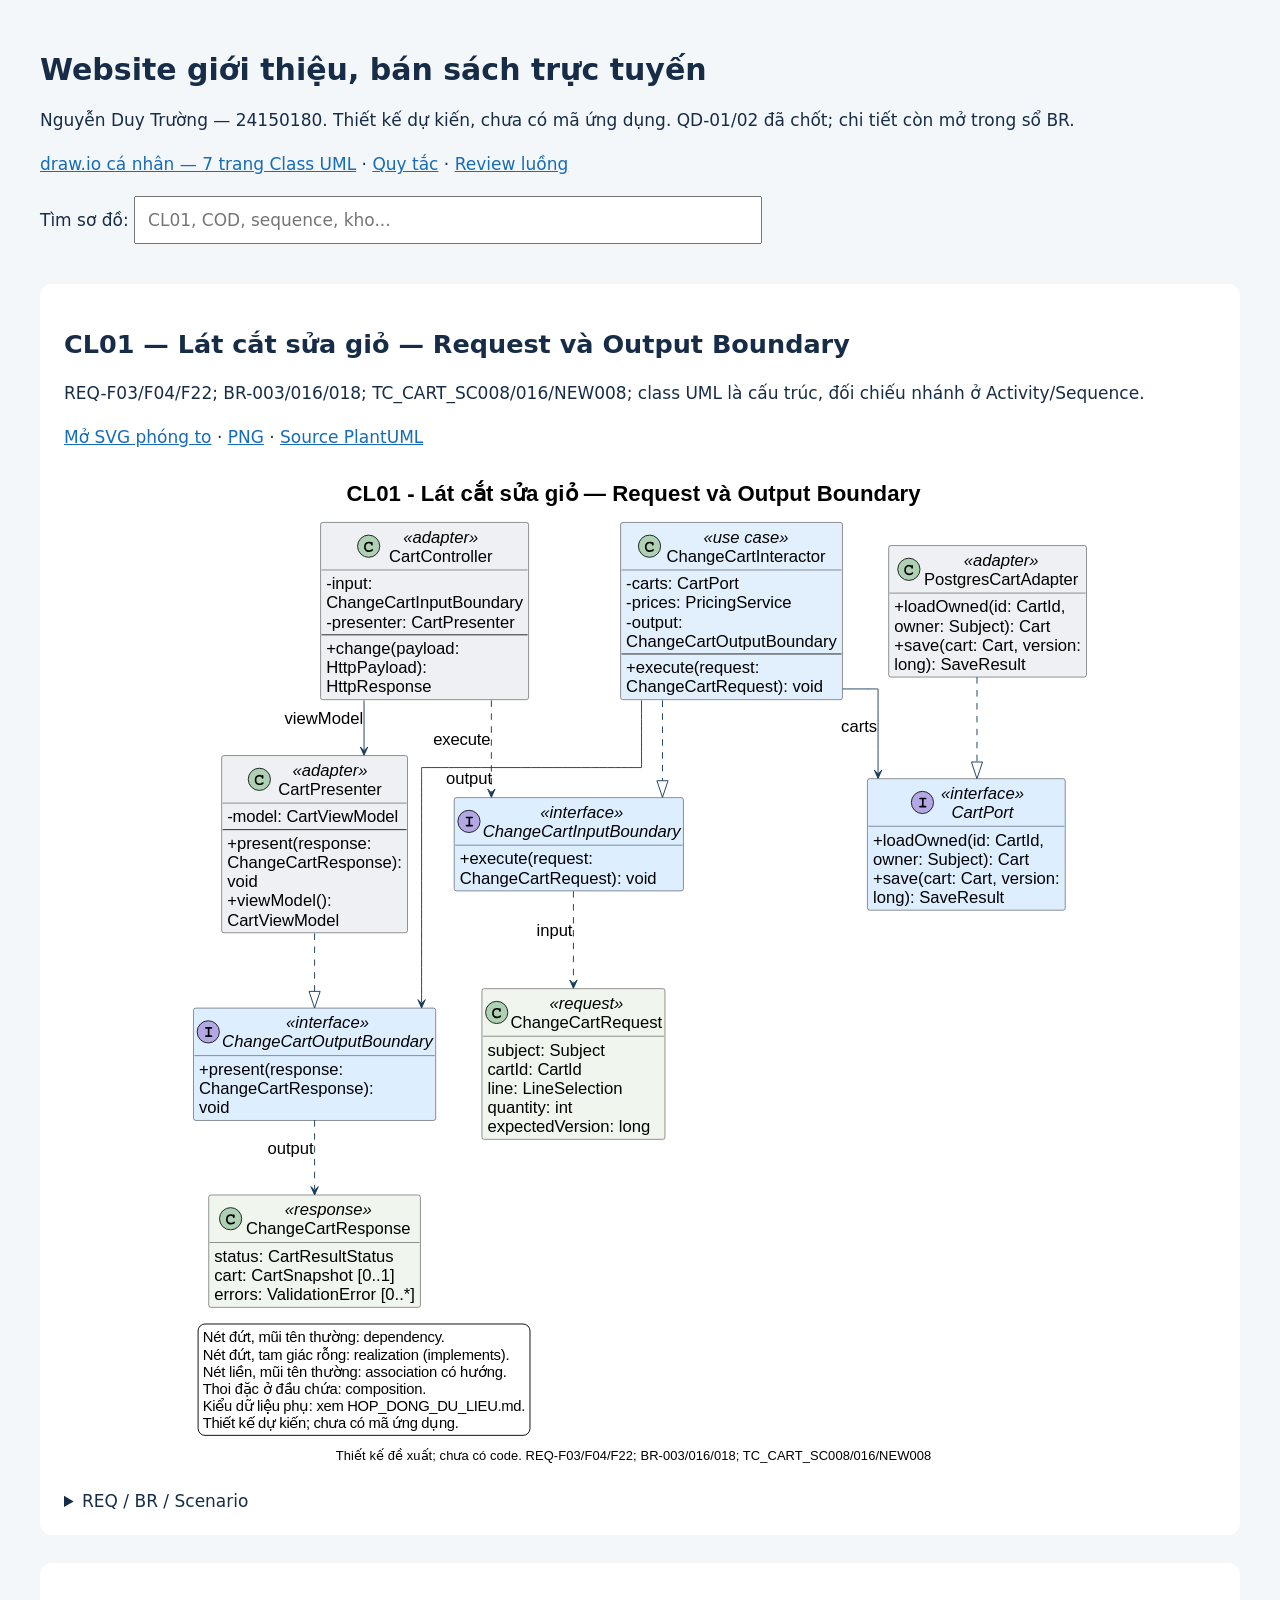
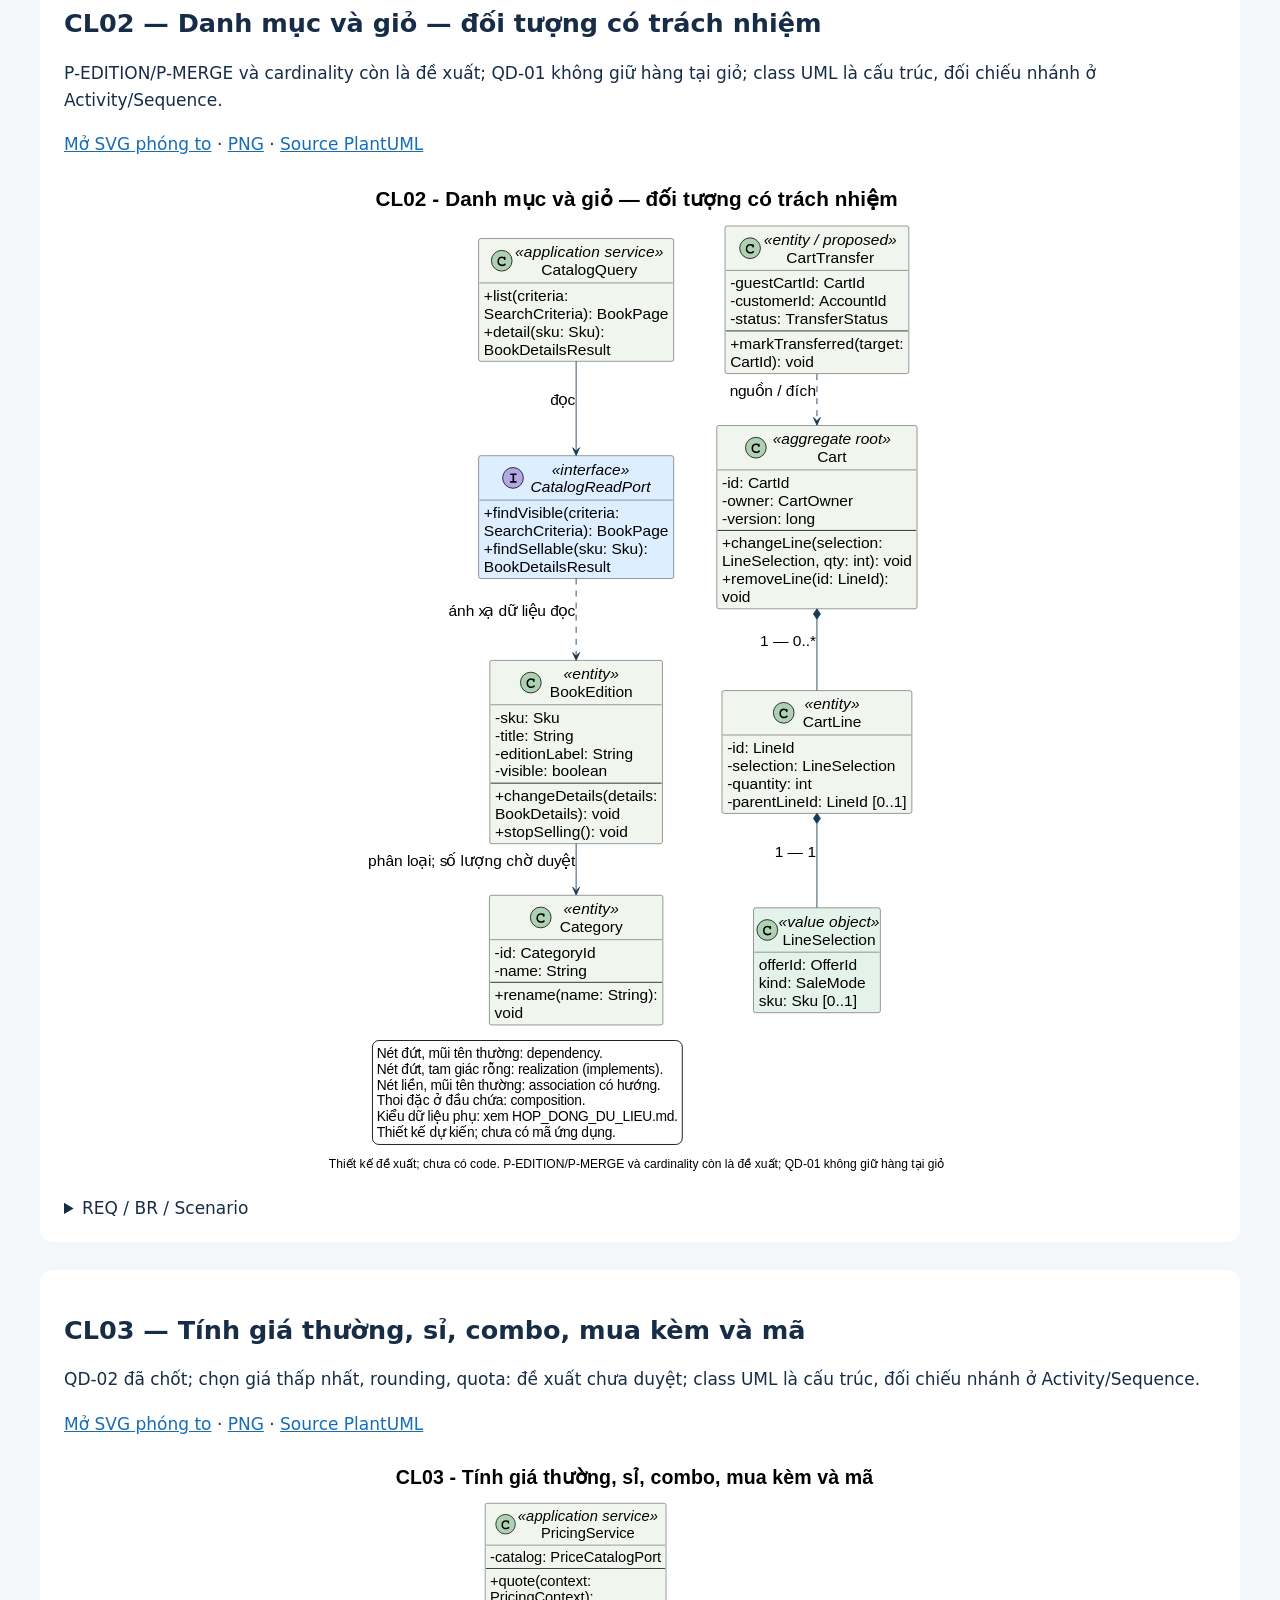
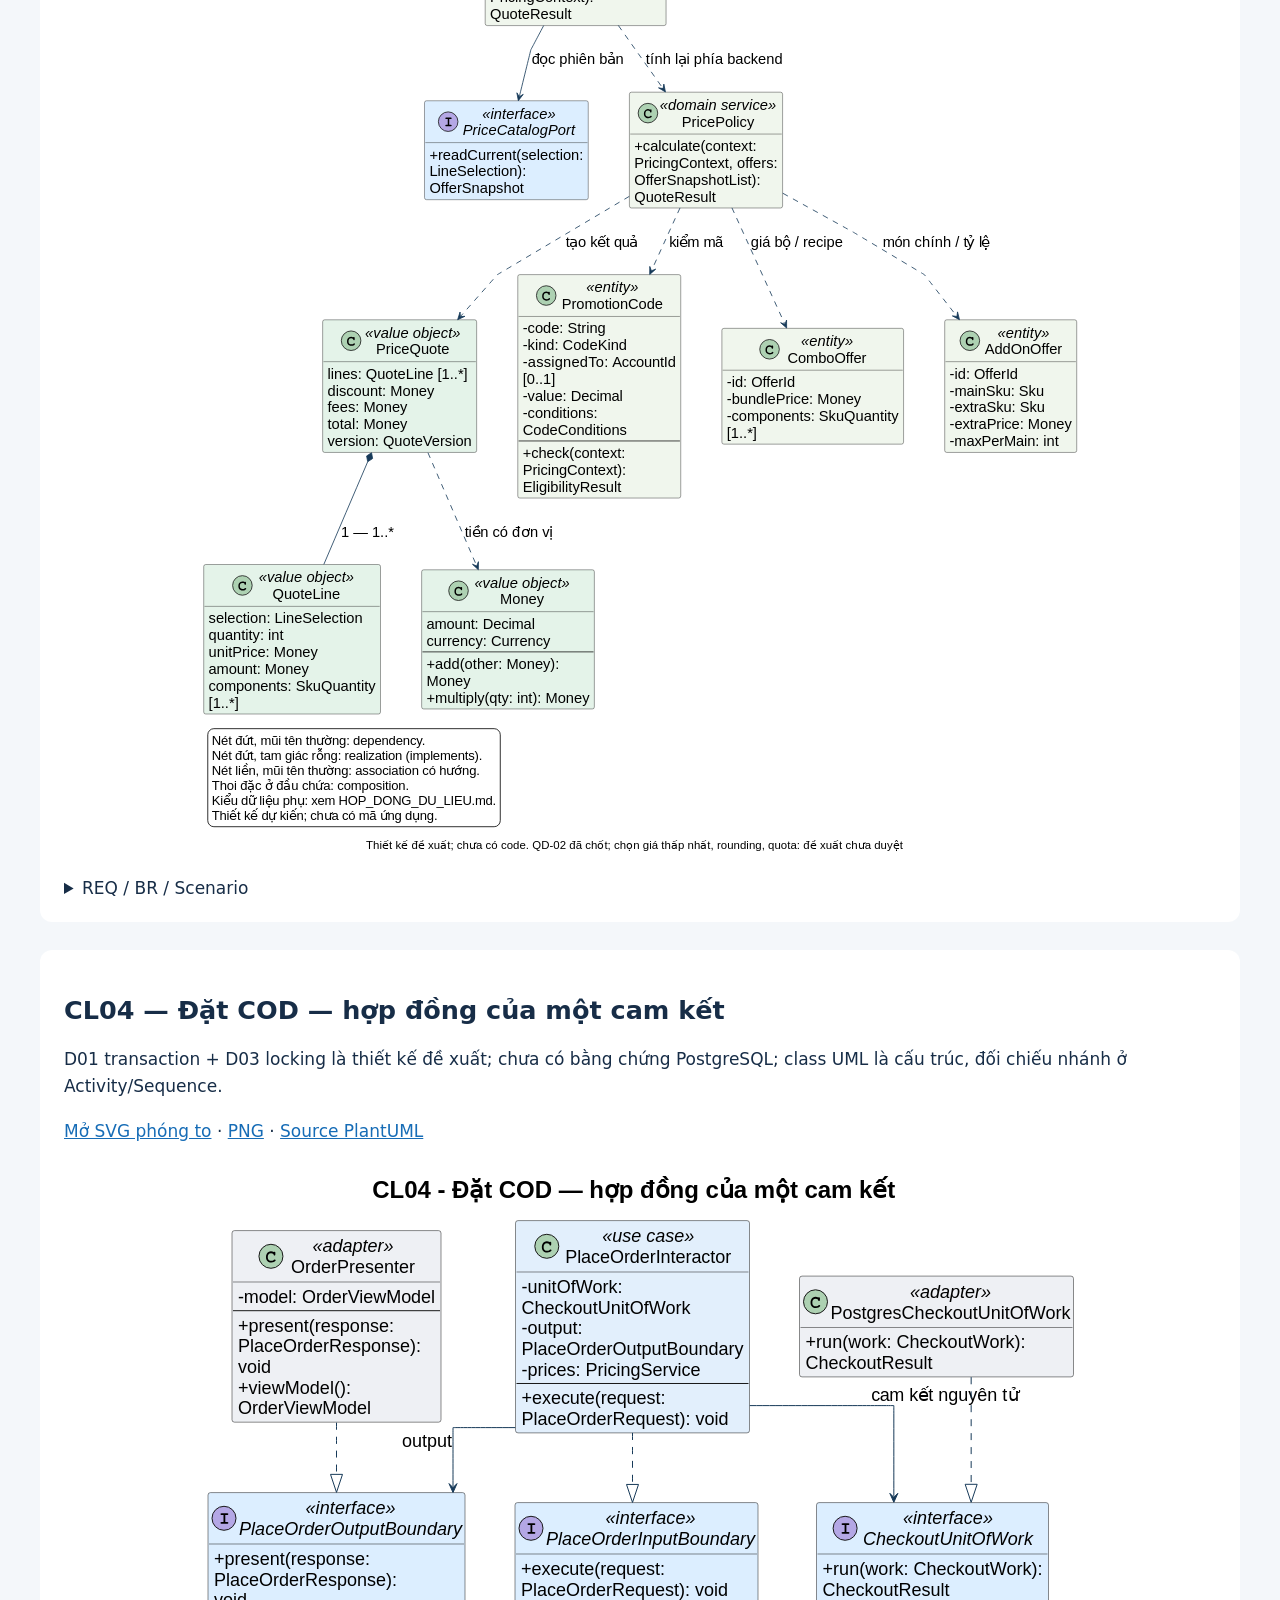
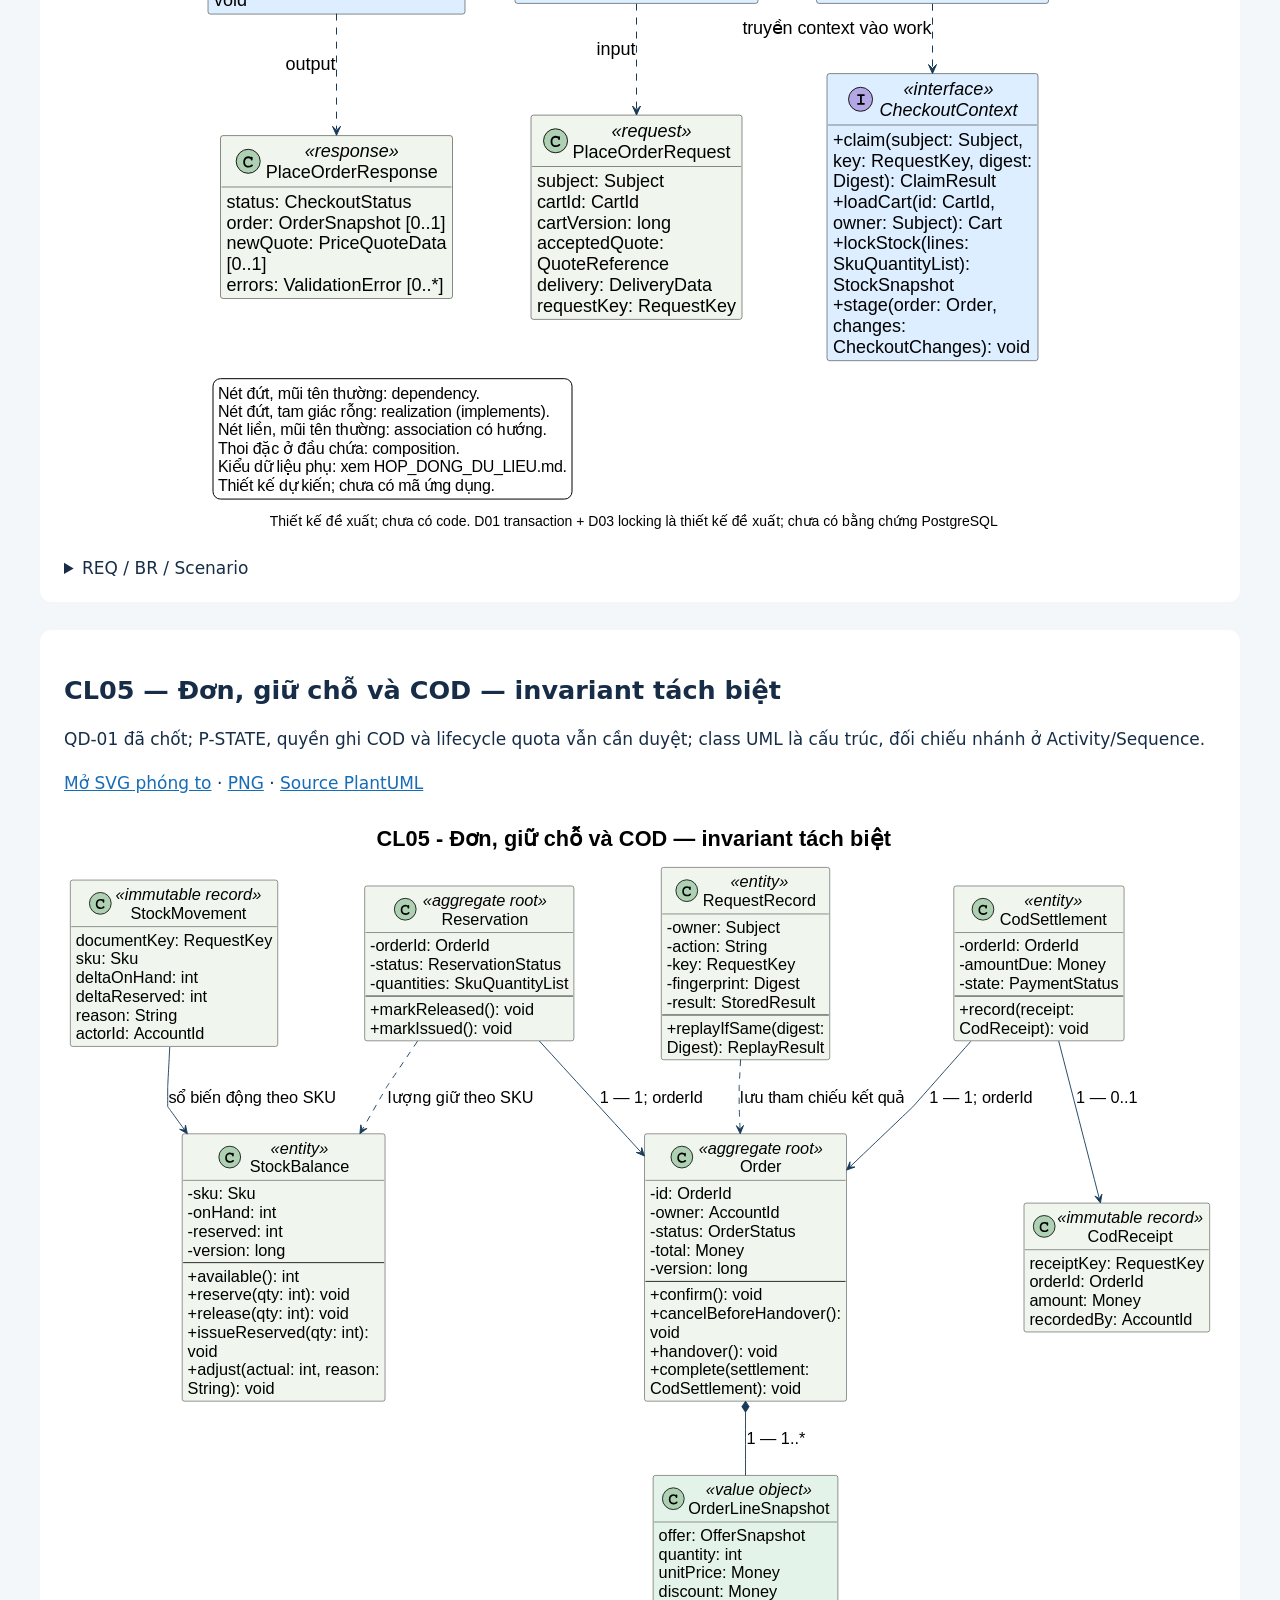
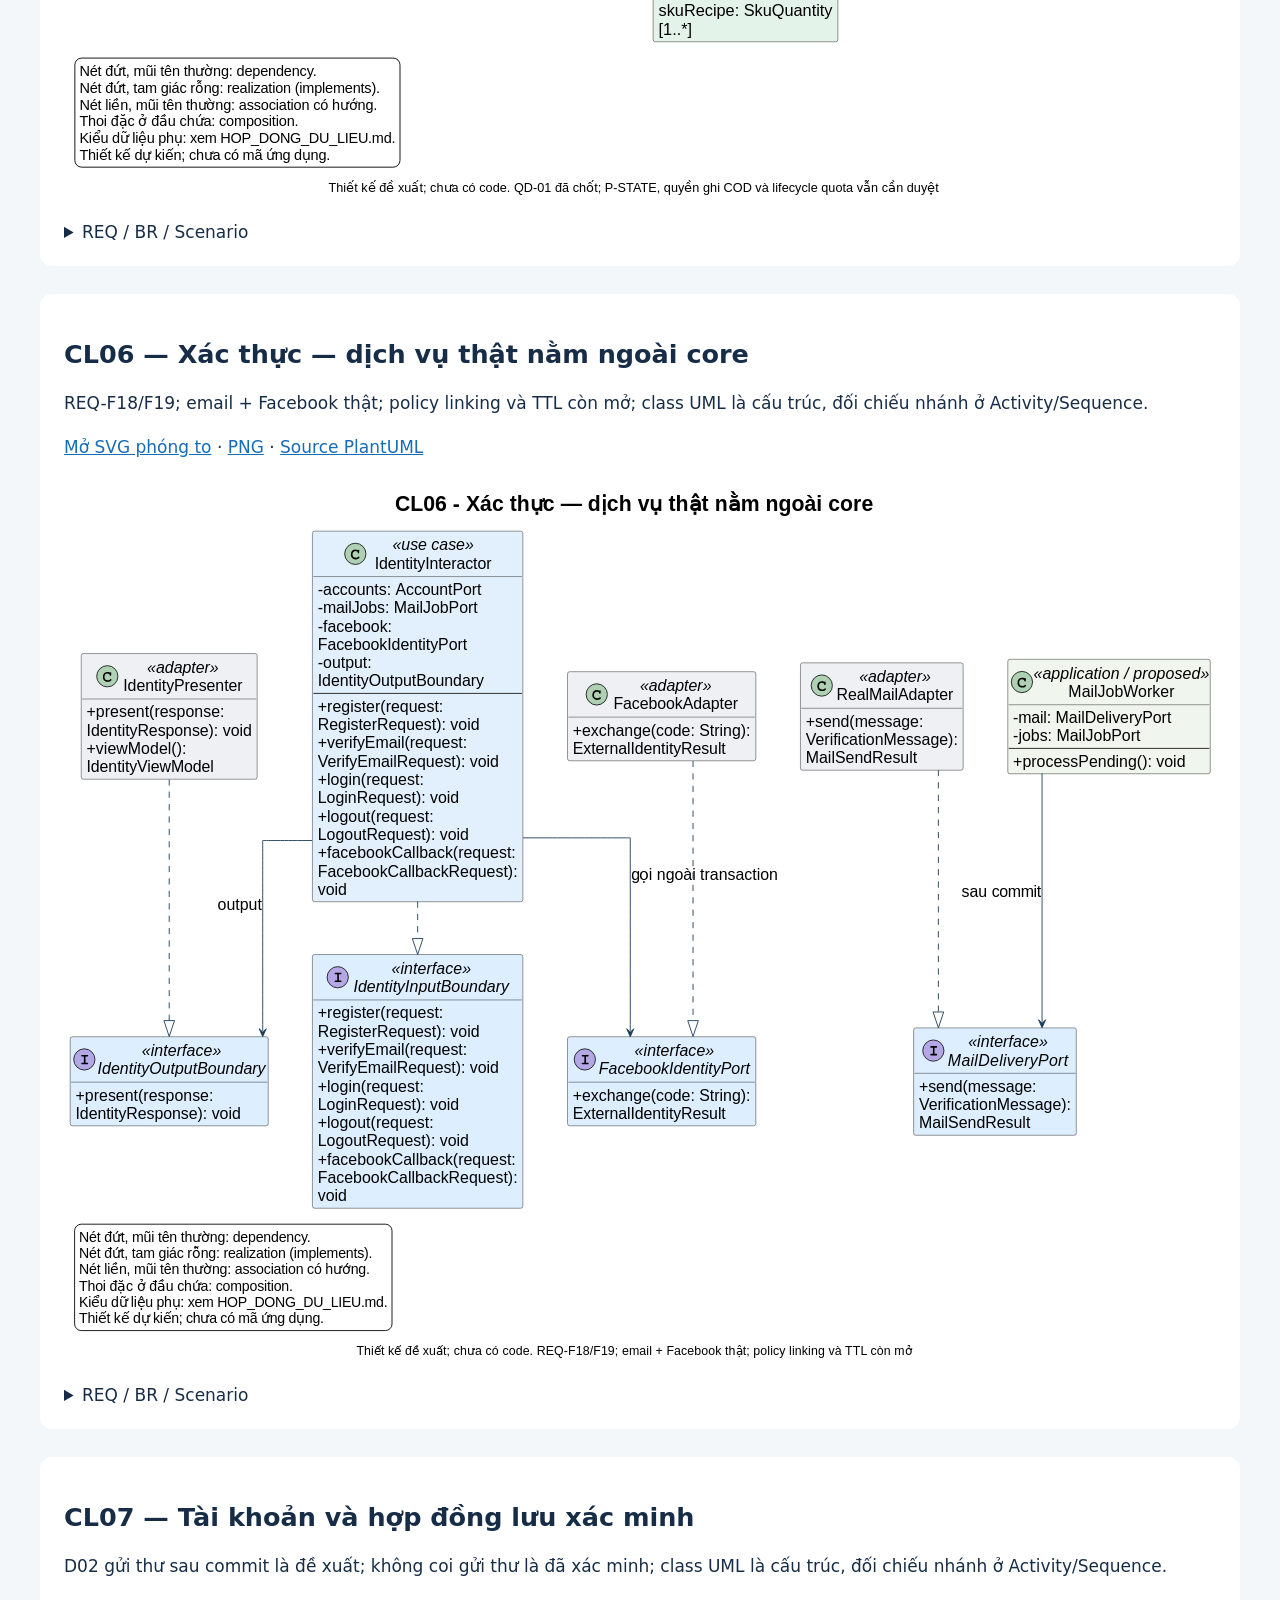
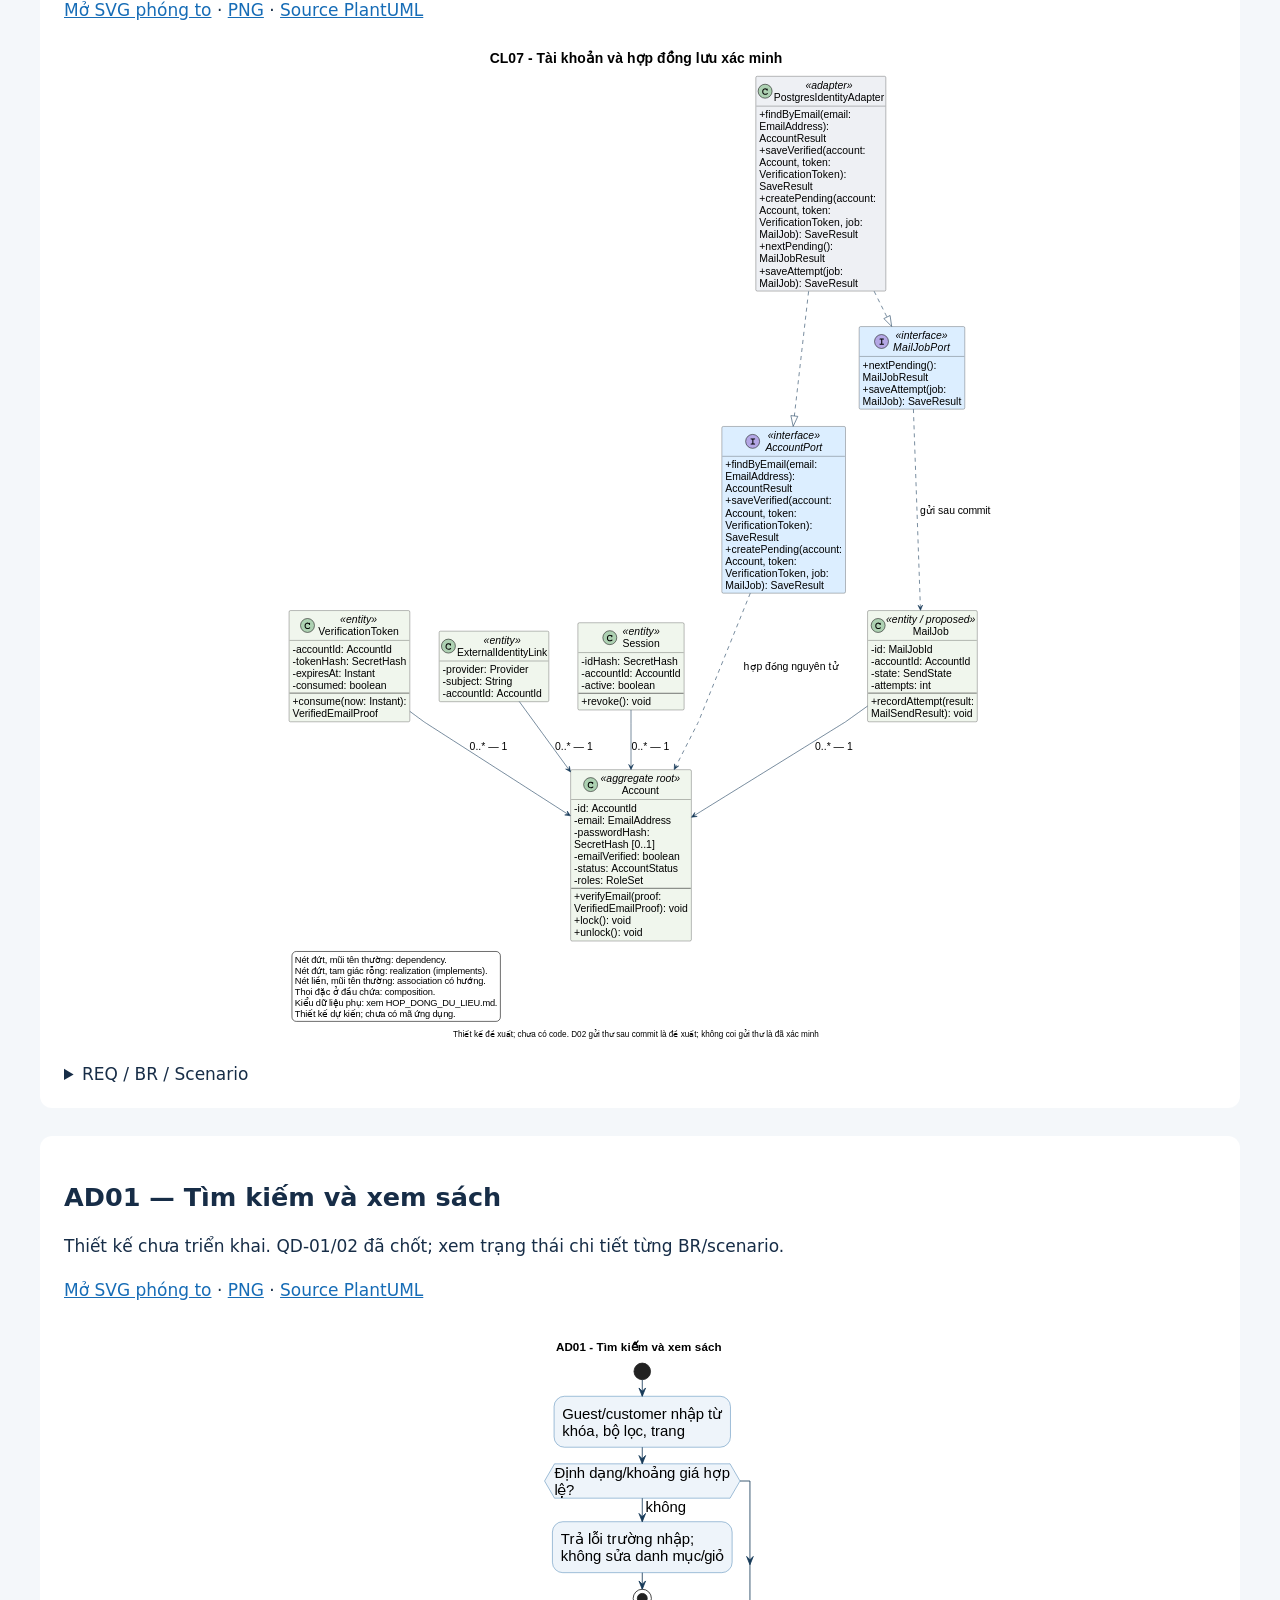
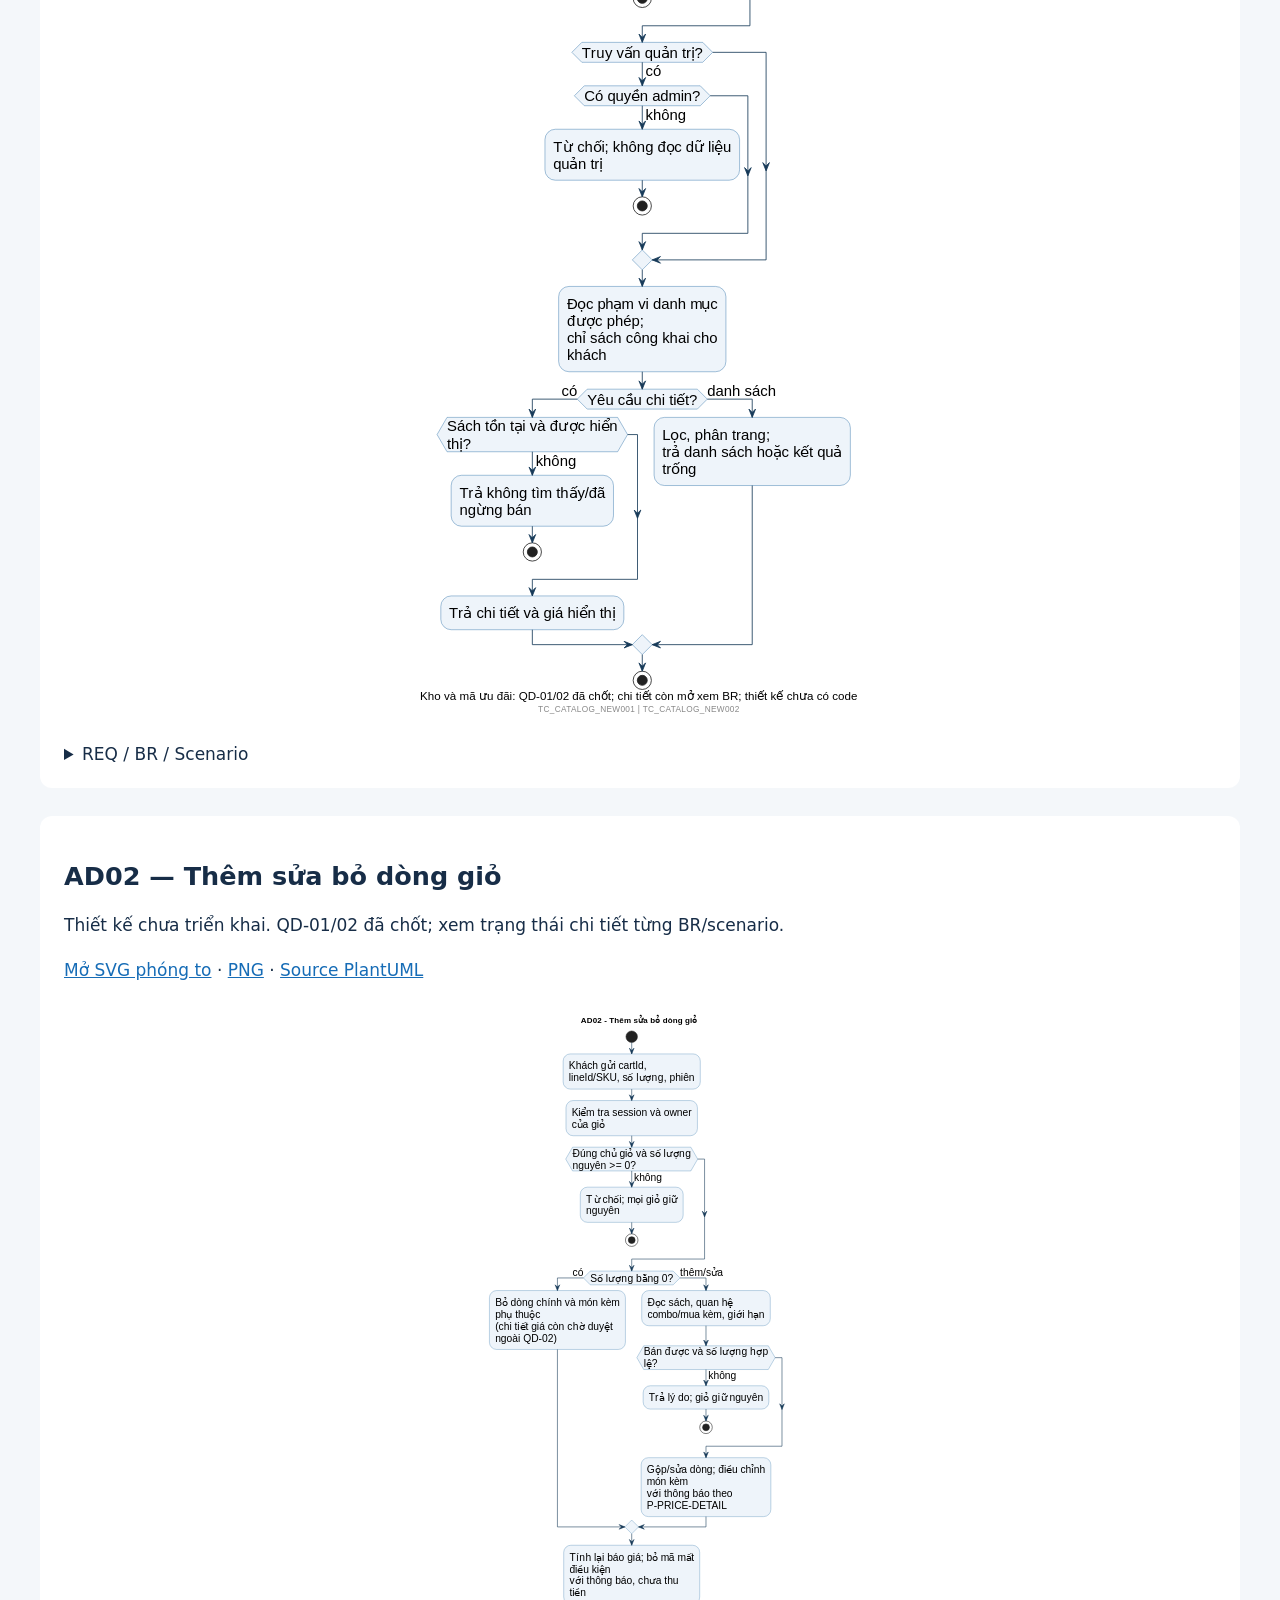
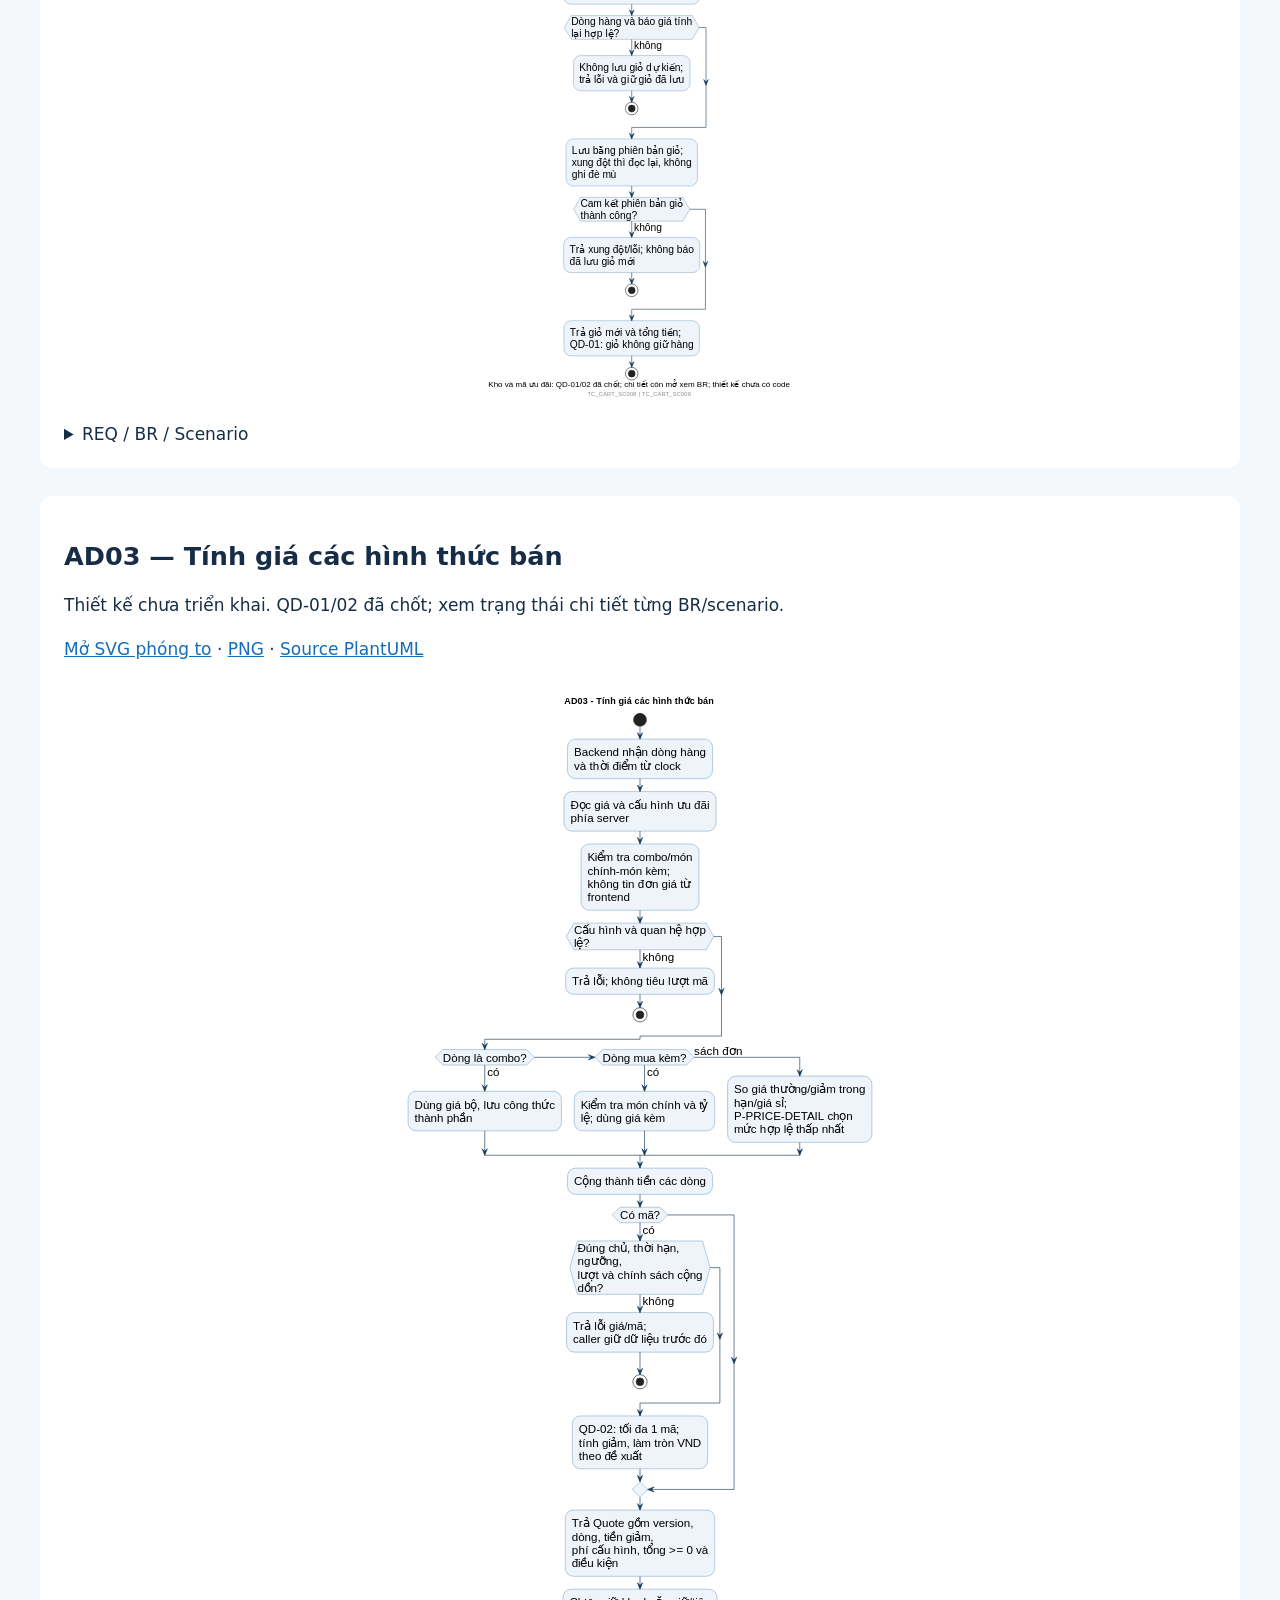
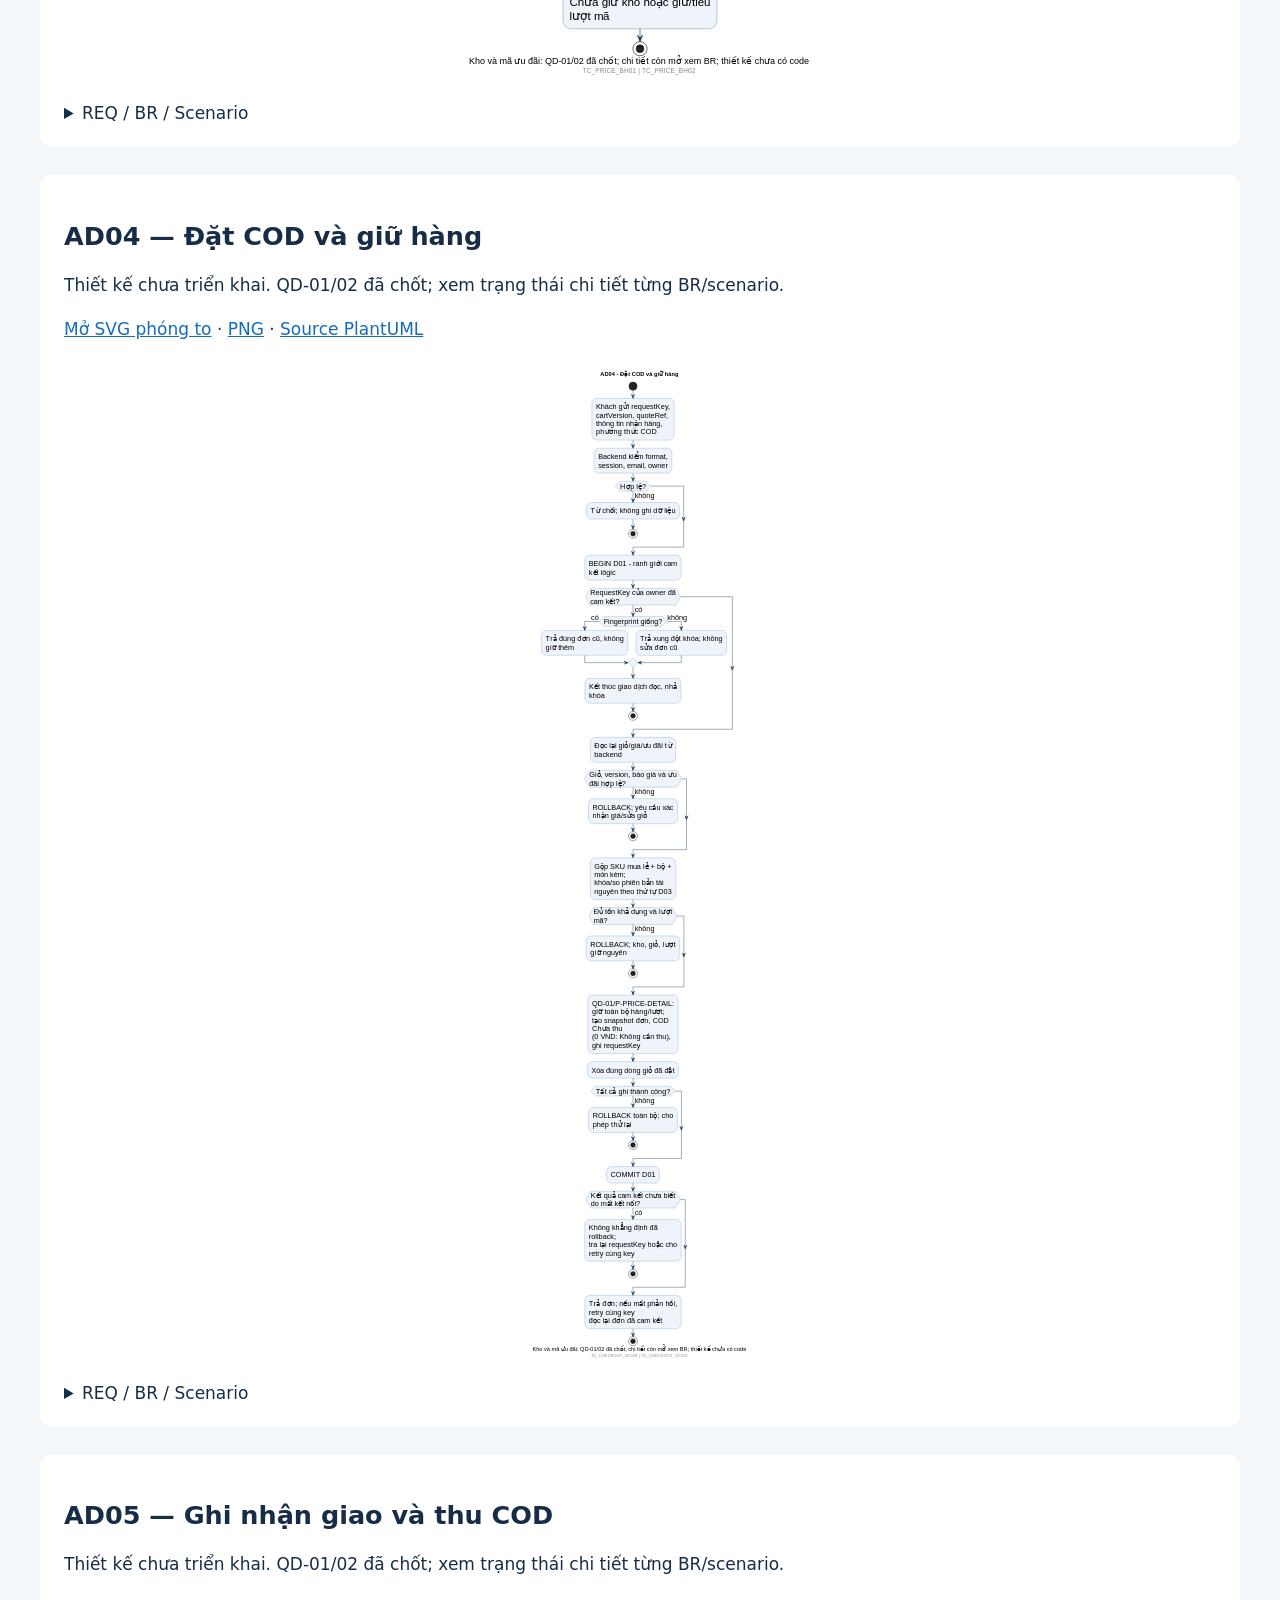
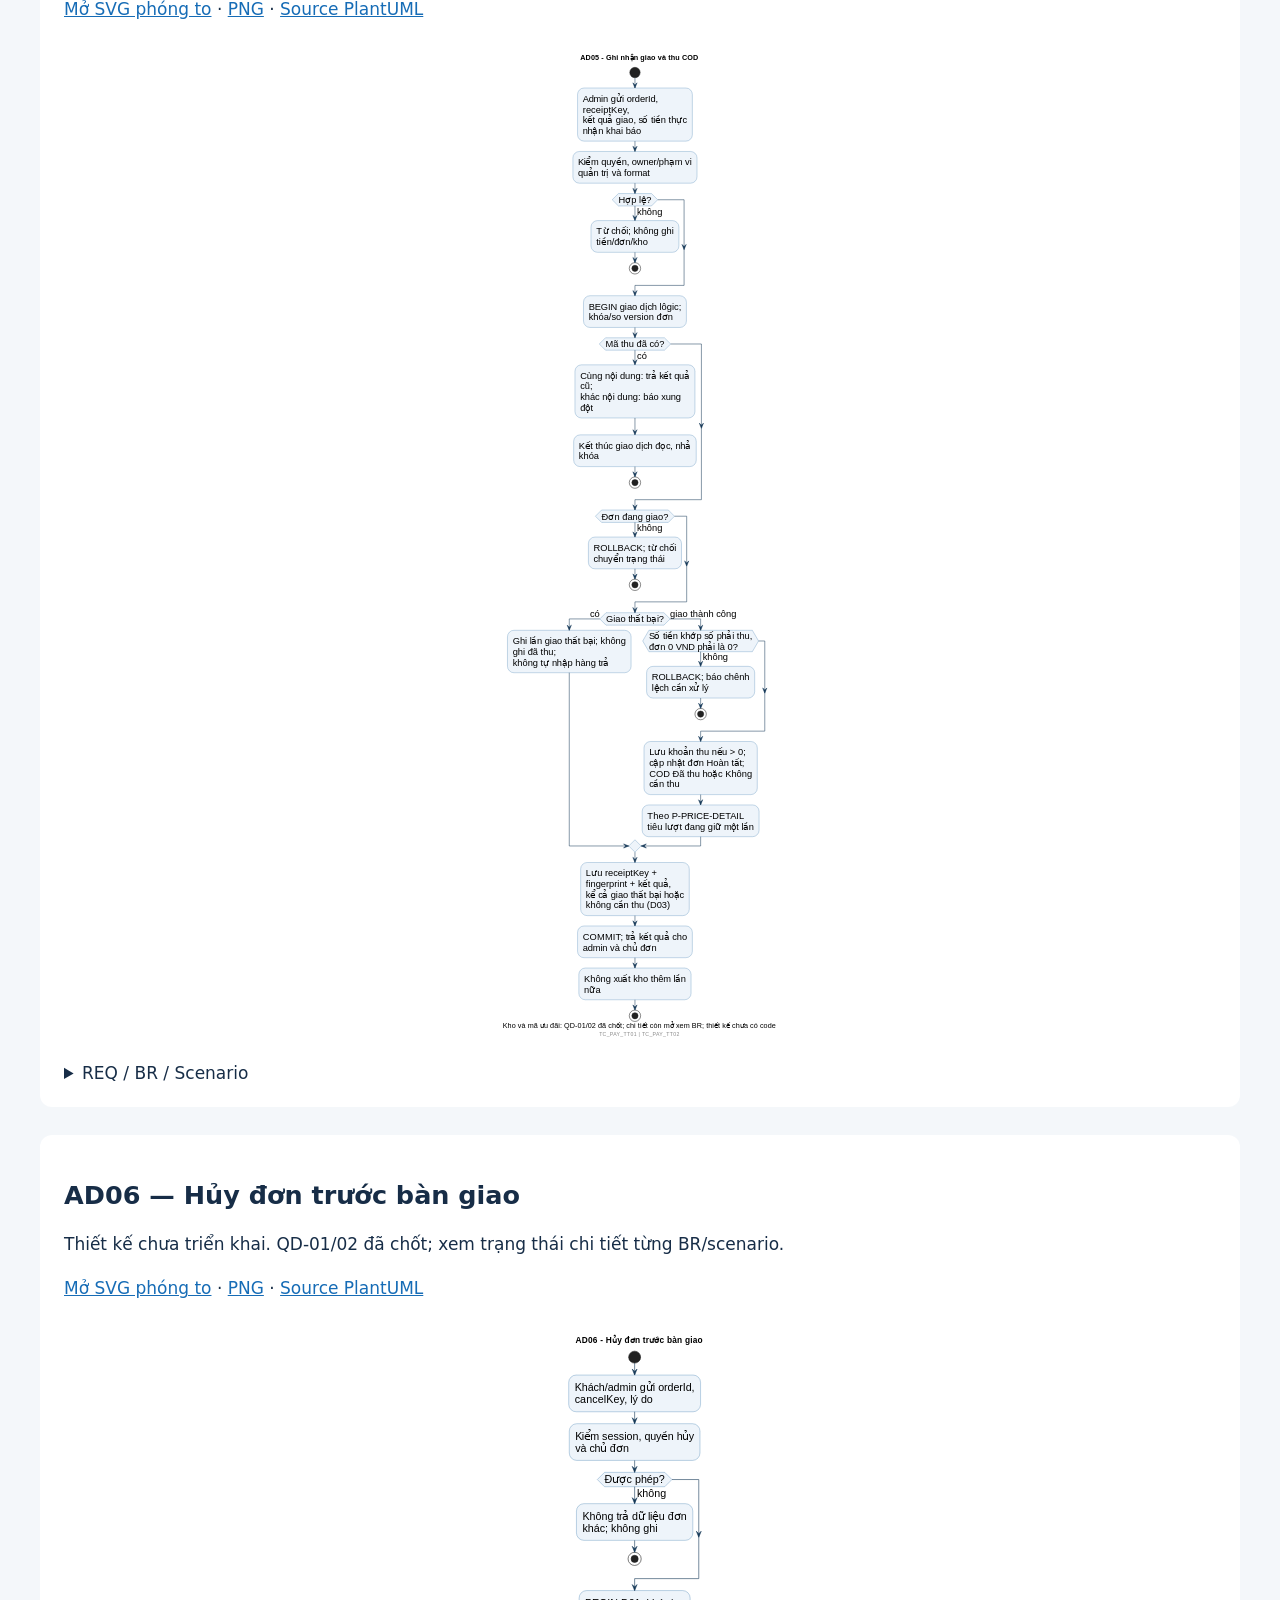
<file: docs/uml/index.html>
<!doctype html><html lang="vi"><meta charset="utf-8"><meta name="viewport" content="width=device-width"><title>UML — Website bán sách</title><style>body{font:17px system-ui;color:#172d47;background:#f4f7fa;margin:0}main{max-width:1200px;margin:auto;padding:32px}h1{font-size:30px}a{color:#166cb6}section{background:white;margin:28px 0;padding:24px;border-radius:12px}img{display:block;max-width:100%;max-height:1000px;object-fit:contain;margin:20px auto}p{line-height:1.6}input{font:inherit;padding:12px;width:90%;max-width:600px}details{overflow-wrap:anywhere}header{padding-bottom:12px}</style><main><header><h1>Website giới thiệu, bán sách trực tuyến</h1><p>Nguyễn Duy Trường — 24150180. Thiết kế dự kiến, chưa có mã ứng dụng. QD-01/02 đã chốt; chi tiết còn mở trong sổ BR.</p><p><a href="Nguyen_Duy_Truong_24150180_WebBanSach.drawio">draw.io cá nhân — 7 trang Class UML</a> · <a href="../QUY_TAC_NGHIEP_VU.md">Quy tắc</a> · <a href="../review_luong_du_lieu.md">Review luồng</a></p><label>Tìm sơ đồ: <input id="q" placeholder="CL01, COD, sequence, kho..."></label></header><section id="CL01" data-search="CL01 Lát cắt sửa giỏ — Request và Output Boundary class"><h2>CL01 — Lát cắt sửa giỏ — Request và Output Boundary</h2><p>REQ-F03/F04/F22; BR-003/016/018; TC_CART_SC008/016/NEW008; class UML là cấu trúc, đối chiếu nhánh ở Activity/Sequence.</p><p><a href="CL01.svg" target="_blank">Mở SVG phóng to</a> · <a href="CL01.png">PNG</a> · <a href="CL01.puml">Source PlantUML</a></p><a href="CL01.svg" target="_blank"><img loading="lazy" src="CL01.svg" alt="Lát cắt sửa giỏ — Request và Output Boundary"></a><details><summary>REQ / BR / Scenario</summary><p>REQ-F03, REQ-F04, REQ-F06, REQ-F16, REQ-F21, REQ-F22, BR-003, BR-004, BR-008, BR-012, BR-013, BR-016, BR-017, BR-018, BR-024, BR-025, BR-028, TC_CART_SC008, TC_CART_SC009, TC_CART_SC010, TC_CART_SC011, TC_CART_SC012, TC_CART_SC013, TC_CART_SC014, TC_CART_SC015, TC_CART_SC016, TC_CART_SC017, TC_CART_SC018, TC_CART_SC019, TC_CART_GH01, TC_CART_GH02, TC_CART_GH03, TC_CART_NEW008, TC_CART_REV006, TC_CART_REV007, TC_CART_REV008</p></details></section><section id="CL02" data-search="CL02 Danh mục và giỏ — đối tượng có trách nhiệm class"><h2>CL02 — Danh mục và giỏ — đối tượng có trách nhiệm</h2><p>P-EDITION/P-MERGE và cardinality còn là đề xuất; QD-01 không giữ hàng tại giỏ; class UML là cấu trúc, đối chiếu nhánh ở Activity/Sequence.</p><p><a href="CL02.svg" target="_blank">Mở SVG phóng to</a> · <a href="CL02.png">PNG</a> · <a href="CL02.puml">Source PlantUML</a></p><a href="CL02.svg" target="_blank"><img loading="lazy" src="CL02.svg" alt="Danh mục và giỏ — đối tượng có trách nhiệm"></a><details><summary>REQ / BR / Scenario</summary><p>REQ-F01, REQ-F02, REQ-F03, REQ-F04, REQ-F06, REQ-F09, REQ-F10, REQ-F16, REQ-F21, REQ-F22, REQ-F23, BR-001, BR-002, BR-003, BR-004, BR-008, BR-012, BR-013, BR-016, BR-017, BR-018, BR-022, BR-024, BR-025, BR-028, BR-031, TC_CATALOG_SC001, TC_CATALOG_SC002, TC_CATALOG_SC003, TC_CATALOG_SC004, TC_CATALOG_SC005, TC_CATALOG_SC006, TC_CATALOG_SC007, TC_CART_SC008, TC_CART_SC009, TC_CART_SC010, TC_CART_SC011, TC_CART_SC012, TC_CART_SC013, TC_CART_SC014, TC_CART_SC015, TC_CART_SC016, TC_CART_SC017, TC_CART_SC018, TC_CART_SC019, TC_CATALOG_SC054, TC_CATALOG_SC055, TC_CATALOG_SC056, TC_CATALOG_SC057, TC_CATALOG_SC058, TC_CATALOG_SC059, TC_CATALOG_SC060, TC_CATALOG_SC061, TC_CATALOG_SC062, TC_CATALOG_SC063, TC_CART_GH01, TC_CART_GH02, TC_CART_GH03, TC_CATALOG_NEW001, TC_CATALOG_NEW002, TC_CATALOG_NEW003, TC_CATALOG_NEW004, TC_CART_NEW008, TC_CATALOG_NEW015, TC_CATALOG_REV005, TC_CART_REV006, TC_CART_REV007, TC_CART_REV008</p></details></section><section id="CL03" data-search="CL03 Tính giá thường, sỉ, combo, mua kèm và mã class"><h2>CL03 — Tính giá thường, sỉ, combo, mua kèm và mã</h2><p>QD-02 đã chốt; chọn giá thấp nhất, rounding, quota: đề xuất chưa duyệt; class UML là cấu trúc, đối chiếu nhánh ở Activity/Sequence.</p><p><a href="CL03.svg" target="_blank">Mở SVG phóng to</a> · <a href="CL03.png">PNG</a> · <a href="CL03.puml">Source PlantUML</a></p><a href="CL03.svg" target="_blank"><img loading="lazy" src="CL03.svg" alt="Tính giá thường, sỉ, combo, mua kèm và mã"></a><details><summary>REQ / BR / Scenario</summary><p>REQ-F11, REQ-F12, REQ-F13, REQ-F14, REQ-F15, REQ-F16, BR-004, BR-005, BR-006, BR-007, BR-008, BR-009, BR-010, BR-011, BR-012, BR-013, BR-014, BR-023, BR-028, TC_PRICE_BH01, TC_PRICE_BH02, TC_PRICE_BH03, TC_PRICE_BH04, TC_PRICE_BH05, TC_PRICE_BH06, TC_PRICE_BH07, TC_PRICE_BH08, TC_PRICE_BH09, TC_PRICE_BH10, TC_PRICE_BH11, TC_PRICE_BH12, TC_PRICE_BH13, TC_PRICE_BH14, TC_PRICE_BH15, TC_PRICE_BH16, TC_PRICE_BH17, TC_PRICE_BH18, TC_PRICE_BH19, TC_PRICE_BH20, TC_PRICE_BH21, TC_PRICE_BH22, TC_PRICE_NEW013, TC_PRICE_NEW014, TC_PRICE_REV003, TC_PRICE_REV011</p></details></section><section id="CL04" data-search="CL04 Đặt COD — hợp đồng của một cam kết class"><h2>CL04 — Đặt COD — hợp đồng của một cam kết</h2><p>D01 transaction + D03 locking là thiết kế đề xuất; chưa có bằng chứng PostgreSQL; class UML là cấu trúc, đối chiếu nhánh ở Activity/Sequence.</p><p><a href="CL04.svg" target="_blank">Mở SVG phóng to</a> · <a href="CL04.png">PNG</a> · <a href="CL04.puml">Source PlantUML</a></p><a href="CL04.svg" target="_blank"><img loading="lazy" src="CL04.svg" alt="Đặt COD — hợp đồng của một cam kết"></a><details><summary>REQ / BR / Scenario</summary><p>REQ-F07, REQ-F17, REQ-F20, REQ-F21, BR-013, BR-014, BR-018, BR-019, BR-022, BR-023, BR-024, BR-026, BR-029, TC_CHECKOUT_SC032, TC_CHECKOUT_SC033, TC_CHECKOUT_SC034, TC_CHECKOUT_SC035, TC_CHECKOUT_SC036, TC_CHECKOUT_SC037, TC_CHECKOUT_SC038, TC_CHECKOUT_SC039, TC_CHECKOUT_NEW005, TC_CHECKOUT_NEW006, TC_CHECKOUT_NEW007, TC_CHECKOUT_NEW016, TC_CHECKOUT_REV014</p></details></section><section id="CL05" data-search="CL05 Đơn, giữ chỗ và COD — invariant tách biệt class"><h2>CL05 — Đơn, giữ chỗ và COD — invariant tách biệt</h2><p>QD-01 đã chốt; P-STATE, quyền ghi COD và lifecycle quota vẫn cần duyệt; class UML là cấu trúc, đối chiếu nhánh ở Activity/Sequence.</p><p><a href="CL05.svg" target="_blank">Mở SVG phóng to</a> · <a href="CL05.png">PNG</a> · <a href="CL05.puml">Source PlantUML</a></p><a href="CL05.svg" target="_blank"><img loading="lazy" src="CL05.svg" alt="Đơn, giữ chỗ và COD — invariant tách biệt"></a><details><summary>REQ / BR / Scenario</summary><p>REQ-F07, REQ-F09, REQ-F10, REQ-F17, REQ-F21, REQ-F22, BR-009, BR-013, BR-014, BR-015, BR-019, BR-020, BR-021, BR-022, BR-023, BR-024, BR-025, BR-028, TC_ORDER_SC047, TC_ORDER_SC048, TC_ORDER_SC049, TC_ORDER_SC050, TC_ORDER_SC069, TC_ORDER_SC070, TC_ORDER_SC072, TC_ORDER_SC073, TC_INV_KHO01, TC_INV_KHO02, TC_INV_KHO03, TC_INV_KHO09, TC_INV_KHO04, TC_INV_KHO05, TC_INV_KHO06, TC_INV_KHO07, TC_INV_SC046, TC_INV_KHO08, TC_ORDER_DH01, TC_ORDER_DH02, TC_ORDER_DH03, TC_ORDER_DH04, TC_ORDER_DH05, TC_ORDER_DH06, TC_ORDER_DH07, TC_PAY_TT01, TC_PAY_TT02, TC_PAY_TT03, TC_PAY_TT04, TC_PAY_TT05, TC_PAY_TT06, TC_PAY_TT07, TC_INV_NEW011, TC_PAY_NEW012, TC_ORDER_NEW017, TC_INV_REV001, TC_ORDER_REV002, TC_INV_REV009, TC_INV_REV010, TC_INV_REV013</p></details></section><section id="CL06" data-search="CL06 Xác thực — dịch vụ thật nằm ngoài core class"><h2>CL06 — Xác thực — dịch vụ thật nằm ngoài core</h2><p>REQ-F18/F19; email + Facebook thật; policy linking và TTL còn mở; class UML là cấu trúc, đối chiếu nhánh ở Activity/Sequence.</p><p><a href="CL06.svg" target="_blank">Mở SVG phóng to</a> · <a href="CL06.png">PNG</a> · <a href="CL06.puml">Source PlantUML</a></p><a href="CL06.svg" target="_blank"><img loading="lazy" src="CL06.svg" alt="Xác thực — dịch vụ thật nằm ngoài core"></a><details><summary>REQ / BR / Scenario</summary><p>REQ-F05, REQ-F06, REQ-F09, REQ-F18, REQ-F19, REQ-F22, BR-016, BR-017, BR-025, BR-026, BR-027, BR-028, BR-029, BR-030, TC_AUTH_SC020, TC_AUTH_SC021, TC_AUTH_SC022, TC_AUTH_SC023, TC_AUTH_SC024, TC_AUTH_SC025, TC_AUTH_SC026, TC_AUTH_SC027, TC_AUTH_SC028, TC_AUTH_SC029, TC_AUTH_SC030, TC_AUTH_SC031, TC_AUTH_SC064, TC_AUTH_SC065, TC_AUTH_SC066, TC_AUTH_SC067, TC_AUTH_SC068, TC_AUTH_XT01, TC_AUTH_XT02, TC_AUTH_XT03, TC_AUTH_XT04, TC_AUTH_XT05, TC_AUTH_XT06, TC_AUTH_XT07, TC_AUTH_NEW009, TC_AUTH_NEW010, TC_AUTH_REV004, TC_AUTH_REV012</p></details></section><section id="CL07" data-search="CL07 Tài khoản và hợp đồng lưu xác minh class"><h2>CL07 — Tài khoản và hợp đồng lưu xác minh</h2><p>D02 gửi thư sau commit là đề xuất; không coi gửi thư là đã xác minh; class UML là cấu trúc, đối chiếu nhánh ở Activity/Sequence.</p><p><a href="CL07.svg" target="_blank">Mở SVG phóng to</a> · <a href="CL07.png">PNG</a> · <a href="CL07.puml">Source PlantUML</a></p><a href="CL07.svg" target="_blank"><img loading="lazy" src="CL07.svg" alt="Tài khoản và hợp đồng lưu xác minh"></a><details><summary>REQ / BR / Scenario</summary><p>REQ-F05, REQ-F06, REQ-F09, REQ-F18, REQ-F19, REQ-F22, BR-016, BR-017, BR-025, BR-026, BR-027, BR-028, BR-029, BR-030, TC_AUTH_SC020, TC_AUTH_SC021, TC_AUTH_SC022, TC_AUTH_SC023, TC_AUTH_SC024, TC_AUTH_SC025, TC_AUTH_SC026, TC_AUTH_SC027, TC_AUTH_SC028, TC_AUTH_SC029, TC_AUTH_SC030, TC_AUTH_SC031, TC_AUTH_SC064, TC_AUTH_SC065, TC_AUTH_SC066, TC_AUTH_SC067, TC_AUTH_SC068, TC_AUTH_XT01, TC_AUTH_XT02, TC_AUTH_XT03, TC_AUTH_XT04, TC_AUTH_XT05, TC_AUTH_XT06, TC_AUTH_XT07, TC_AUTH_NEW009, TC_AUTH_NEW010, TC_AUTH_REV004, TC_AUTH_REV012</p></details></section><section id="AD01" data-search="AD01 Tìm kiếm và xem sách activity"><h2>AD01 — Tìm kiếm và xem sách</h2><p>Thiết kế chưa triển khai. QD-01/02 đã chốt; xem trạng thái chi tiết từng BR/scenario.</p><p><a href="AD01.svg" target="_blank">Mở SVG phóng to</a> · <a href="AD01.png">PNG</a> · <a href="AD01.puml">Source PlantUML</a></p><a href="AD01.svg" target="_blank"><img loading="lazy" src="AD01.svg" alt="Tìm kiếm và xem sách"></a><details><summary>REQ / BR / Scenario</summary><p>REQ-F01, REQ-F02, REQ-F08, REQ-F09, REQ-F10, REQ-F22, REQ-F23, BR-001, BR-002, BR-025, BR-028, BR-031, TC_CATALOG_NEW001, TC_CATALOG_NEW002, TC_CATALOG_NEW003, TC_CATALOG_NEW004, TC_CATALOG_SC001, TC_CATALOG_SC005, TC_CATALOG_SC006, TC_CATALOG_SC007, TC_ADMIN_SC051, TC_CATALOG_SC002, TC_CATALOG_SC003, TC_CATALOG_SC004, TC_CATALOG_REV005</p></details></section><section id="AD02" data-search="AD02 Thêm sửa bỏ dòng giỏ activity"><h2>AD02 — Thêm sửa bỏ dòng giỏ</h2><p>Thiết kế chưa triển khai. QD-01/02 đã chốt; xem trạng thái chi tiết từng BR/scenario.</p><p><a href="AD02.svg" target="_blank">Mở SVG phóng to</a> · <a href="AD02.png">PNG</a> · <a href="AD02.puml">Source PlantUML</a></p><a href="AD02.svg" target="_blank"><img loading="lazy" src="AD02.svg" alt="Thêm sửa bỏ dòng giỏ"></a><details><summary>REQ / BR / Scenario</summary><p>REQ-F03, REQ-F04, REQ-F07, REQ-F10, REQ-F16, REQ-F17, REQ-F20, REQ-F21, REQ-F22, BR-003, BR-004, BR-008, BR-012, BR-013, BR-014, BR-016, BR-018, BR-019, BR-022, BR-025, BR-026, BR-028, BR-029, TC_CART_SC008, TC_CART_SC009, TC_CART_SC014, TC_CART_SC016, TC_CART_SC018, TC_CART_GH01, TC_CART_GH02, TC_CART_GH03, TC_CART_NEW008, TC_CART_SC010, TC_CART_SC011, TC_CART_SC012, TC_CART_SC013, TC_CART_SC015, TC_CART_SC017, TC_CART_SC019, TC_PRICE_BH18, TC_PRICE_BH19, TC_PRICE_BH20, TC_PRICE_BH21, TC_PRICE_BH22, TC_CHECKOUT_SC032, TC_INV_REV001</p></details></section><section id="AD03" data-search="AD03 Tính giá các hình thức bán activity"><h2>AD03 — Tính giá các hình thức bán</h2><p>Thiết kế chưa triển khai. QD-01/02 đã chốt; xem trạng thái chi tiết từng BR/scenario.</p><p><a href="AD03.svg" target="_blank">Mở SVG phóng to</a> · <a href="AD03.png">PNG</a> · <a href="AD03.puml">Source PlantUML</a></p><a href="AD03.svg" target="_blank"><img loading="lazy" src="AD03.svg" alt="Tính giá các hình thức bán"></a><details><summary>REQ / BR / Scenario</summary><p>REQ-F11, REQ-F12, REQ-F13, REQ-F14, REQ-F15, REQ-F16, BR-004, BR-005, BR-006, BR-007, BR-008, BR-009, BR-010, BR-011, BR-012, BR-013, BR-014, BR-023, TC_PRICE_BH01, TC_PRICE_BH02, TC_PRICE_BH03, TC_PRICE_BH05, TC_PRICE_BH06, TC_PRICE_BH07, TC_PRICE_BH08, TC_PRICE_BH09, TC_PRICE_BH12, TC_PRICE_BH13, TC_PRICE_BH15, TC_PRICE_BH18, TC_PRICE_BH20, TC_PRICE_BH10, TC_PRICE_BH14, TC_PRICE_BH19, TC_PRICE_BH21, TC_PRICE_BH22, TC_PRICE_REV003, TC_PRICE_REV011</p></details></section><section id="AD04" data-search="AD04 Đặt COD và giữ hàng activity"><h2>AD04 — Đặt COD và giữ hàng</h2><p>Thiết kế chưa triển khai. QD-01/02 đã chốt; xem trạng thái chi tiết từng BR/scenario.</p><p><a href="AD04.svg" target="_blank">Mở SVG phóng to</a> · <a href="AD04.png">PNG</a> · <a href="AD04.puml">Source PlantUML</a></p><a href="AD04.svg" target="_blank"><img loading="lazy" src="AD04.svg" alt="Đặt COD và giữ hàng"></a><details><summary>REQ / BR / Scenario</summary><p>REQ-F07, REQ-F10, REQ-F13, REQ-F15, REQ-F17, REQ-F18, REQ-F19, REQ-F20, REQ-F21, REQ-F22, BR-006, BR-007, BR-008, BR-009, BR-011, BR-013, BR-014, BR-015, BR-018, BR-019, BR-022, BR-023, BR-024, BR-025, BR-026, BR-027, BR-029, TC_CHECKOUT_SC034, TC_CHECKOUT_SC037, TC_CHECKOUT_SC039, TC_INV_SC046, TC_ORDER_DH03, TC_ORDER_DH04, TC_ORDER_DH05, TC_CHECKOUT_NEW005, TC_CHECKOUT_NEW006, TC_CHECKOUT_NEW007, TC_CHECKOUT_NEW016, TC_PRICE_BH11, TC_PRICE_BH15, TC_PRICE_BH16, TC_PRICE_BH17, TC_CHECKOUT_SC035, TC_CHECKOUT_SC036, TC_CHECKOUT_SC038, TC_CHECKOUT_SC033, TC_AUTH_REV004, TC_CHECKOUT_REV014</p></details></section><section id="AD05" data-search="AD05 Ghi nhận giao và thu COD activity"><h2>AD05 — Ghi nhận giao và thu COD</h2><p>Thiết kế chưa triển khai. QD-01/02 đã chốt; xem trạng thái chi tiết từng BR/scenario.</p><p><a href="AD05.svg" target="_blank">Mở SVG phóng to</a> · <a href="AD05.png">PNG</a> · <a href="AD05.puml">Source PlantUML</a></p><a href="AD05.svg" target="_blank"><img loading="lazy" src="AD05.svg" alt="Ghi nhận giao và thu COD"></a><details><summary>REQ / BR / Scenario</summary><p>REQ-F09, REQ-F17, REQ-F21, BR-009, BR-014, BR-015, BR-019, BR-020, BR-021, BR-024, BR-028, TC_PAY_TT01, TC_PAY_TT02, TC_PAY_TT03, TC_PAY_TT04, TC_PAY_TT05, TC_PAY_TT06, TC_PAY_TT07, TC_PAY_NEW012, TC_ORDER_SC070, TC_ORDER_SC072</p></details></section><section id="AD06" data-search="AD06 Hủy đơn trước bàn giao activity"><h2>AD06 — Hủy đơn trước bàn giao</h2><p>Thiết kế chưa triển khai. QD-01/02 đã chốt; xem trạng thái chi tiết từng BR/scenario.</p><p><a href="AD06.svg" target="_blank">Mở SVG phóng to</a> · <a href="AD06.png">PNG</a> · <a href="AD06.puml">Source PlantUML</a></p><a href="AD06.svg" target="_blank"><img loading="lazy" src="AD06.svg" alt="Hủy đơn trước bàn giao"></a><details><summary>REQ / BR / Scenario</summary><p>REQ-F09, REQ-F10, REQ-F17, REQ-F21, REQ-F22, BR-009, BR-013, BR-014, BR-015, BR-019, BR-022, BR-023, BR-024, BR-025, BR-028, TC_ORDER_SC073, TC_INV_KHO08, TC_ORDER_DH01, TC_ORDER_DH02, TC_ORDER_DH06, TC_ORDER_NEW017, TC_ORDER_REV002</p></details></section><section id="AD07" data-search="AD07 Nhập và kiểm kê kho activity"><h2>AD07 — Nhập và kiểm kê kho</h2><p>Thiết kế chưa triển khai. QD-01/02 đã chốt; xem trạng thái chi tiết từng BR/scenario.</p><p><a href="AD07.svg" target="_blank">Mở SVG phóng to</a> · <a href="AD07.png">PNG</a> · <a href="AD07.puml">Source PlantUML</a></p><a href="AD07.svg" target="_blank"><img loading="lazy" src="AD07.svg" alt="Nhập và kiểm kê kho"></a><details><summary>REQ / BR / Scenario</summary><p>REQ-F09, REQ-F10, REQ-F21, BR-001, BR-002, BR-004, BR-013, BR-014, BR-015, BR-019, BR-022, BR-023, BR-024, BR-028, TC_INV_KHO02, TC_INV_KHO03, TC_INV_KHO04, TC_INV_KHO05, TC_INV_KHO09, TC_CATALOG_SC057, TC_INV_NEW011, TC_INV_KHO06, TC_INV_KHO07, TC_INV_REV010, TC_INV_REV013</p></details></section><section id="AD08" data-search="AD08 Đăng nhập Facebook và phân quyền activity"><h2>AD08 — Đăng nhập Facebook và phân quyền</h2><p>Thiết kế chưa triển khai. QD-01/02 đã chốt; xem trạng thái chi tiết từng BR/scenario.</p><p><a href="AD08.svg" target="_blank">Mở SVG phóng to</a> · <a href="AD08.png">PNG</a> · <a href="AD08.puml">Source PlantUML</a></p><a href="AD08.svg" target="_blank"><img loading="lazy" src="AD08.svg" alt="Đăng nhập Facebook và phân quyền"></a><details><summary>REQ / BR / Scenario</summary><p>REQ-F05, REQ-F06, REQ-F07, REQ-F18, REQ-F19, REQ-F22, BR-016, BR-017, BR-022, BR-025, BR-026, BR-027, BR-028, BR-029, BR-030, TC_AUTH_SC027, TC_AUTH_SC029, TC_AUTH_SC030, TC_ORDER_SC049, TC_AUTH_XT05, TC_AUTH_XT06, TC_AUTH_XT07, TC_ORDER_SC047, TC_ORDER_SC048, TC_ORDER_SC050, TC_AUTH_SC028, TC_AUTH_SC031, TC_AUTH_SC024, TC_AUTH_SC025, TC_AUTH_SC026</p></details></section><section id="AD08B" data-search="AD08B Đăng ký gửi mail và xác minh email activity"><h2>AD08B — Đăng ký gửi mail và xác minh email</h2><p>Thiết kế chưa triển khai. QD-01/02 đã chốt; xem trạng thái chi tiết từng BR/scenario.</p><p><a href="AD08B.svg" target="_blank">Mở SVG phóng to</a> · <a href="AD08B.png">PNG</a> · <a href="AD08B.puml">Source PlantUML</a></p><a href="AD08B.svg" target="_blank"><img loading="lazy" src="AD08B.svg" alt="Đăng ký gửi mail và xác minh email"></a><details><summary>REQ / BR / Scenario</summary><p>REQ-F05, REQ-F18, REQ-F19, BR-026, BR-028, BR-029, BR-030, TC_AUTH_SC020, TC_AUTH_SC021, TC_AUTH_XT01, TC_AUTH_XT02, TC_AUTH_XT03, TC_AUTH_XT04, TC_AUTH_NEW009, TC_AUTH_NEW010, TC_AUTH_SC022, TC_AUTH_SC023</p></details></section><section id="AD09" data-search="AD09 Quản trị dữ liệu và bảo toàn lịch sử activity"><h2>AD09 — Quản trị dữ liệu và bảo toàn lịch sử</h2><p>Thiết kế chưa triển khai. QD-01/02 đã chốt; xem trạng thái chi tiết từng BR/scenario.</p><p><a href="AD09.svg" target="_blank">Mở SVG phóng to</a> · <a href="AD09.png">PNG</a> · <a href="AD09.puml">Source PlantUML</a></p><a href="AD09.svg" target="_blank"><img loading="lazy" src="AD09.svg" alt="Quản trị dữ liệu và bảo toàn lịch sử"></a><details><summary>REQ / BR / Scenario</summary><p>REQ-F08, REQ-F09, REQ-F10, REQ-F12, REQ-F15, REQ-F16, REQ-F17, REQ-F21, REQ-F22, BR-001, BR-002, BR-004, BR-005, BR-009, BR-011, BR-012, BR-013, BR-014, BR-015, BR-019, BR-022, BR-023, BR-024, BR-025, BR-026, BR-028, TC_ADMIN_SC051, TC_ADMIN_SC053, TC_CATALOG_SC054, TC_CATALOG_SC055, TC_CATALOG_SC056, TC_CATALOG_SC058, TC_CATALOG_SC059, TC_CATALOG_SC060, TC_CATALOG_SC061, TC_CATALOG_SC062, TC_CATALOG_SC063, TC_AUTH_SC064, TC_AUTH_SC065, TC_AUTH_SC066, TC_AUTH_SC067, TC_AUTH_SC068, TC_ORDER_SC069, TC_INV_KHO01, TC_PRICE_BH04, TC_PRICE_NEW013, TC_PRICE_NEW014, TC_CATALOG_NEW015, TC_ADMIN_SC052, TC_ORDER_DH07</p></details></section><section id="CP01" data-search="CP01 Ranh giới và phụ thuộc mã nguồn dự kiến component"><h2>CP01 — Ranh giới và phụ thuộc mã nguồn dự kiến</h2><p>Thiết kế chưa triển khai. QD-01/02 đã chốt; xem trạng thái chi tiết từng BR/scenario.</p><p><a href="CP01.svg" target="_blank">Mở SVG phóng to</a> · <a href="CP01.png">PNG</a> · <a href="CP01.puml">Source PlantUML</a></p><a href="CP01.svg" target="_blank"><img loading="lazy" src="CP01.svg" alt="Ranh giới và phụ thuộc mã nguồn dự kiến"></a><details><summary>REQ / BR / Scenario</summary><p>REQ-F07, REQ-F17, REQ-F19, REQ-F20, REQ-F21, REQ-F22, BR-009, BR-018, BR-019, BR-020, BR-021, BR-022, BR-023, BR-024, BR-025, BR-026, BR-028, BR-030, TC_CHECKOUT_NEW005, TC_CHECKOUT_NEW006, TC_AUTH_NEW009, TC_ORDER_SC049, TC_PAY_TT01</p></details></section><section id="DFD01" data-search="DFD01 DFD ngữ cảnh website bán sách dfd"><h2>DFD01 — DFD ngữ cảnh website bán sách</h2><p>Thiết kế chưa triển khai. QD-01/02 đã chốt; xem trạng thái chi tiết từng BR/scenario.</p><p><a href="DFD01.svg" target="_blank">Mở SVG phóng to</a> · <a href="DFD01.png">PNG</a> · <a href="DFD01.puml">Source PlantUML</a></p><a href="DFD01.svg" target="_blank"><img loading="lazy" src="DFD01.svg" alt="DFD ngữ cảnh website bán sách"></a><details><summary>REQ / BR / Scenario</summary><p>REQ-F07, REQ-F17, REQ-F18, REQ-F19, REQ-F20, REQ-F21, REQ-F22, REQ-F23, BR-009, BR-013, BR-014, BR-018, BR-019, BR-020, BR-021, BR-022, BR-024, BR-025, BR-026, BR-027, BR-028, BR-029, BR-030, BR-031, TC_CATALOG_NEW002, TC_CHECKOUT_SC034, TC_ORDER_SC049, TC_AUTH_XT02, TC_AUTH_XT06, TC_PAY_TT01</p></details></section><section id="DFD02" data-search="DFD02 DFD dữ liệu đặt đơn và kho dfd"><h2>DFD02 — DFD dữ liệu đặt đơn và kho</h2><p>Thiết kế chưa triển khai. QD-01/02 đã chốt; xem trạng thái chi tiết từng BR/scenario.</p><p><a href="DFD02.svg" target="_blank">Mở SVG phóng to</a> · <a href="DFD02.png">PNG</a> · <a href="DFD02.puml">Source PlantUML</a></p><a href="DFD02.svg" target="_blank"><img loading="lazy" src="DFD02.svg" alt="DFD dữ liệu đặt đơn và kho"></a><details><summary>REQ / BR / Scenario</summary><p>REQ-F07, REQ-F15, REQ-F16, REQ-F17, REQ-F20, REQ-F21, REQ-F22, BR-009, BR-011, BR-012, BR-013, BR-014, BR-015, BR-018, BR-019, BR-022, BR-023, BR-024, BR-025, BR-026, BR-029, TC_CHECKOUT_SC034, TC_CHECKOUT_SC037, TC_ORDER_DH03, TC_ORDER_DH05, TC_CHECKOUT_NEW005, TC_CHECKOUT_NEW006, TC_PRICE_BH15, TC_PRICE_BH17, TC_PRICE_BH18</p></details></section><section id="SQ01" data-search="SQ01 Truy vấn danh mục và quyền quản trị sequence"><h2>SQ01 — Truy vấn danh mục và quyền quản trị</h2><p>Thiết kế chưa triển khai. QD-01/02 đã chốt; xem trạng thái chi tiết từng BR/scenario.</p><p><a href="SQ01.svg" target="_blank">Mở SVG phóng to</a> · <a href="SQ01.png">PNG</a> · <a href="SQ01.puml">Source PlantUML</a></p><a href="SQ01.svg" target="_blank"><img loading="lazy" src="SQ01.svg" alt="Truy vấn danh mục và quyền quản trị"></a><details><summary>REQ / BR / Scenario</summary><p>REQ-F01, REQ-F02, REQ-F08, REQ-F09, REQ-F10, REQ-F22, REQ-F23, BR-001, BR-002, BR-025, BR-028, BR-031, TC_CATALOG_NEW002, TC_CATALOG_NEW004, TC_CATALOG_SC005, TC_CATALOG_SC006, TC_CATALOG_SC007, TC_ADMIN_SC053, TC_CATALOG_NEW001, TC_CATALOG_NEW003, TC_CATALOG_SC001, TC_CATALOG_SC002, TC_CATALOG_SC003, TC_CATALOG_SC004, TC_CATALOG_REV005</p></details></section><section id="SQ02" data-search="SQ02 Đổi giỏ và tính lại giá sequence"><h2>SQ02 — Đổi giỏ và tính lại giá</h2><p>Thiết kế chưa triển khai. QD-01/02 đã chốt; xem trạng thái chi tiết từng BR/scenario.</p><p><a href="SQ02.svg" target="_blank">Mở SVG phóng to</a> · <a href="SQ02.png">PNG</a> · <a href="SQ02.puml">Source PlantUML</a></p><a href="SQ02.svg" target="_blank"><img loading="lazy" src="SQ02.svg" alt="Đổi giỏ và tính lại giá"></a><details><summary>REQ / BR / Scenario</summary><p>REQ-F03, REQ-F04, REQ-F06, REQ-F07, REQ-F10, REQ-F16, REQ-F17, REQ-F18, REQ-F19, REQ-F20, REQ-F21, REQ-F22, BR-003, BR-004, BR-008, BR-012, BR-013, BR-014, BR-016, BR-017, BR-018, BR-019, BR-022, BR-025, BR-026, BR-028, BR-029, BR-030, TC_CART_SC008, TC_CART_SC016, TC_CART_SC018, TC_CART_GH01, TC_CART_GH02, TC_CART_GH03, TC_CART_NEW008, TC_CART_SC009, TC_CART_SC010, TC_CART_SC011, TC_CART_SC012, TC_CART_SC013, TC_CART_SC014, TC_CART_SC015, TC_CART_SC017, TC_CART_SC019, TC_AUTH_SC027, TC_AUTH_SC028, TC_AUTH_SC029, TC_AUTH_SC030, TC_AUTH_SC031, TC_AUTH_XT05, TC_CHECKOUT_SC032, TC_INV_REV001</p></details></section><section id="SQ02B" data-search="SQ02B Gộp giỏ sau đăng nhập sequence"><h2>SQ02B — Gộp giỏ sau đăng nhập</h2><p>Thiết kế chưa triển khai. QD-01/02 đã chốt; xem trạng thái chi tiết từng BR/scenario.</p><p><a href="SQ02B.svg" target="_blank">Mở SVG phóng to</a> · <a href="SQ02B.png">PNG</a> · <a href="SQ02B.puml">Source PlantUML</a></p><a href="SQ02B.svg" target="_blank"><img loading="lazy" src="SQ02B.svg" alt="Gộp giỏ sau đăng nhập"></a><details><summary>REQ / BR / Scenario</summary><p>REQ-F04, REQ-F06, REQ-F21, BR-003, BR-016, BR-017, BR-018, BR-024, TC_CART_REV006, TC_CART_REV007, TC_CART_REV008</p></details></section><section id="SQ03" data-search="SQ03 Giá thường sỉ bộ kèm và mã sequence"><h2>SQ03 — Giá thường sỉ bộ kèm và mã</h2><p>Thiết kế chưa triển khai. QD-01/02 đã chốt; xem trạng thái chi tiết từng BR/scenario.</p><p><a href="SQ03.svg" target="_blank">Mở SVG phóng to</a> · <a href="SQ03.png">PNG</a> · <a href="SQ03.puml">Source PlantUML</a></p><a href="SQ03.svg" target="_blank"><img loading="lazy" src="SQ03.svg" alt="Giá thường sỉ bộ kèm và mã"></a><details><summary>REQ / BR / Scenario</summary><p>REQ-F04, REQ-F07, REQ-F11, REQ-F12, REQ-F13, REQ-F14, REQ-F15, REQ-F16, REQ-F17, REQ-F20, REQ-F21, BR-003, BR-004, BR-005, BR-006, BR-007, BR-008, BR-009, BR-010, BR-011, BR-012, BR-013, BR-014, BR-018, BR-019, BR-022, BR-023, BR-024, BR-026, BR-029, TC_PRICE_BH01, TC_PRICE_BH02, TC_PRICE_BH05, TC_PRICE_BH06, TC_PRICE_BH08, TC_PRICE_BH09, TC_PRICE_BH12, TC_PRICE_BH13, TC_PRICE_BH15, TC_PRICE_BH17, TC_PRICE_BH18, TC_PRICE_BH20, TC_CHECKOUT_NEW005, TC_CART_GH01, TC_CART_GH02, TC_CART_GH03, TC_PRICE_BH03, TC_PRICE_BH07, TC_PRICE_BH10, TC_PRICE_BH14, TC_PRICE_BH11, TC_CHECKOUT_SC039, TC_PRICE_BH19, TC_PRICE_BH21, TC_PRICE_BH22, TC_PRICE_REV003, TC_PRICE_REV011</p></details></section><section id="SQ04" data-search="SQ04 Tạo đơn COD trong một cam kết sequence"><h2>SQ04 — Tạo đơn COD trong một cam kết</h2><p>Thiết kế chưa triển khai. QD-01/02 đã chốt; xem trạng thái chi tiết từng BR/scenario.</p><p><a href="SQ04.svg" target="_blank">Mở SVG phóng to</a> · <a href="SQ04.png">PNG</a> · <a href="SQ04.puml">Source PlantUML</a></p><a href="SQ04.svg" target="_blank"><img loading="lazy" src="SQ04.svg" alt="Tạo đơn COD trong một cam kết"></a><details><summary>REQ / BR / Scenario</summary><p>REQ-F07, REQ-F13, REQ-F15, REQ-F16, REQ-F17, REQ-F18, REQ-F19, REQ-F20, REQ-F21, REQ-F22, BR-006, BR-007, BR-008, BR-009, BR-011, BR-012, BR-013, BR-014, BR-015, BR-018, BR-019, BR-022, BR-023, BR-024, BR-025, BR-026, BR-027, BR-029, TC_CHECKOUT_SC034, TC_CHECKOUT_SC037, TC_CHECKOUT_SC039, TC_ORDER_DH03, TC_ORDER_DH04, TC_ORDER_DH05, TC_CHECKOUT_NEW005, TC_CHECKOUT_NEW006, TC_CHECKOUT_NEW007, TC_CHECKOUT_NEW016, TC_PRICE_BH15, TC_PRICE_BH17, TC_PRICE_BH22, TC_PRICE_BH11, TC_PRICE_BH16, TC_PRICE_BH18, TC_PRICE_BH19, TC_PRICE_BH20, TC_PRICE_BH21, TC_CHECKOUT_SC035, TC_CHECKOUT_SC036, TC_CHECKOUT_SC038, TC_CHECKOUT_SC033, TC_AUTH_REV004, TC_CHECKOUT_REV014</p></details></section><section id="SQ04B" data-search="SQ04B Cạnh tranh quyển cuối và lượt mã sequence"><h2>SQ04B — Cạnh tranh quyển cuối và lượt mã</h2><p>Thiết kế chưa triển khai. QD-01/02 đã chốt; xem trạng thái chi tiết từng BR/scenario.</p><p><a href="SQ04B.svg" target="_blank">Mở SVG phóng to</a> · <a href="SQ04B.png">PNG</a> · <a href="SQ04B.puml">Source PlantUML</a></p><a href="SQ04B.svg" target="_blank"><img loading="lazy" src="SQ04B.svg" alt="Cạnh tranh quyển cuối và lượt mã"></a><details><summary>REQ / BR / Scenario</summary><p>REQ-F10, REQ-F20, REQ-F21, REQ-F22, BR-009, BR-013, BR-014, BR-015, BR-018, BR-022, BR-023, BR-024, BR-025, TC_INV_SC046, TC_ORDER_DH05, TC_CHECKOUT_NEW006</p></details></section><section id="SQ05" data-search="SQ05 COD giao thành công và thu tiền sequence"><h2>SQ05 — COD giao thành công và thu tiền</h2><p>Thiết kế chưa triển khai. QD-01/02 đã chốt; xem trạng thái chi tiết từng BR/scenario.</p><p><a href="SQ05.svg" target="_blank">Mở SVG phóng to</a> · <a href="SQ05.png">PNG</a> · <a href="SQ05.puml">Source PlantUML</a></p><a href="SQ05.svg" target="_blank"><img loading="lazy" src="SQ05.svg" alt="COD giao thành công và thu tiền"></a><details><summary>REQ / BR / Scenario</summary><p>REQ-F09, REQ-F17, REQ-F21, BR-009, BR-014, BR-015, BR-019, BR-020, BR-021, BR-024, BR-028, TC_PAY_TT01, TC_PAY_TT02, TC_PAY_TT03, TC_PAY_TT04, TC_PAY_TT05, TC_PAY_TT06, TC_PAY_TT07, TC_PAY_NEW012, TC_ORDER_SC070, TC_ORDER_SC072</p></details></section><section id="SQ06" data-search="SQ06 Hủy và giải phóng một lần sequence"><h2>SQ06 — Hủy và giải phóng một lần</h2><p>Thiết kế chưa triển khai. QD-01/02 đã chốt; xem trạng thái chi tiết từng BR/scenario.</p><p><a href="SQ06.svg" target="_blank">Mở SVG phóng to</a> · <a href="SQ06.png">PNG</a> · <a href="SQ06.puml">Source PlantUML</a></p><a href="SQ06.svg" target="_blank"><img loading="lazy" src="SQ06.svg" alt="Hủy và giải phóng một lần"></a><details><summary>REQ / BR / Scenario</summary><p>REQ-F09, REQ-F10, REQ-F17, REQ-F21, REQ-F22, BR-009, BR-013, BR-014, BR-015, BR-019, BR-022, BR-023, BR-024, BR-025, BR-028, TC_ORDER_SC073, TC_INV_KHO08, TC_ORDER_DH01, TC_ORDER_DH02, TC_ORDER_DH06, TC_ORDER_NEW017, TC_ORDER_REV002</p></details></section><section id="SQ06B" data-search="SQ06B Xem trạng thái đơn đúng chủ sequence"><h2>SQ06B — Xem trạng thái đơn đúng chủ</h2><p>Thiết kế chưa triển khai. QD-01/02 đã chốt; xem trạng thái chi tiết từng BR/scenario.</p><p><a href="SQ06B.svg" target="_blank">Mở SVG phóng to</a> · <a href="SQ06B.png">PNG</a> · <a href="SQ06B.puml">Source PlantUML</a></p><a href="SQ06B.svg" target="_blank"><img loading="lazy" src="SQ06B.svg" alt="Xem trạng thái đơn đúng chủ"></a><details><summary>REQ / BR / Scenario</summary><p>REQ-F07, REQ-F21, REQ-F22, BR-009, BR-015, BR-022, BR-023, BR-024, BR-025, BR-028, TC_ORDER_SC047, TC_ORDER_SC048, TC_ORDER_SC049, TC_ORDER_SC050, TC_ORDER_DH07</p></details></section><section id="SQ06C" data-search="SQ06C Hủy và bàn giao đồng thời sequence"><h2>SQ06C — Hủy và bàn giao đồng thời</h2><p>Thiết kế chưa triển khai. QD-01/02 đã chốt; xem trạng thái chi tiết từng BR/scenario.</p><p><a href="SQ06C.svg" target="_blank">Mở SVG phóng to</a> · <a href="SQ06C.png">PNG</a> · <a href="SQ06C.puml">Source PlantUML</a></p><a href="SQ06C.svg" target="_blank"><img loading="lazy" src="SQ06C.svg" alt="Hủy và bàn giao đồng thời"></a><details><summary>REQ / BR / Scenario</summary><p>REQ-F10, REQ-F17, REQ-F21, BR-013, BR-014, BR-015, BR-019, BR-023, BR-024, TC_INV_REV009</p></details></section><section id="SQ07" data-search="SQ07 Nhập kiểm kê và xuất giao sequence"><h2>SQ07 — Nhập kiểm kê và xuất giao</h2><p>Thiết kế chưa triển khai. QD-01/02 đã chốt; xem trạng thái chi tiết từng BR/scenario.</p><p><a href="SQ07.svg" target="_blank">Mở SVG phóng to</a> · <a href="SQ07.png">PNG</a> · <a href="SQ07.puml">Source PlantUML</a></p><a href="SQ07.svg" target="_blank"><img loading="lazy" src="SQ07.svg" alt="Nhập kiểm kê và xuất giao"></a><details><summary>REQ / BR / Scenario</summary><p>REQ-F09, REQ-F10, REQ-F21, BR-001, BR-002, BR-004, BR-013, BR-014, BR-015, BR-019, BR-022, BR-023, BR-024, BR-028, TC_INV_KHO02, TC_INV_KHO03, TC_INV_KHO04, TC_INV_KHO05, TC_INV_KHO06, TC_INV_KHO07, TC_INV_KHO09, TC_INV_NEW011, TC_CATALOG_SC057, TC_INV_REV010, TC_INV_REV013</p></details></section><section id="SQ08" data-search="SQ08 Tài khoản xác minh mail và tác vụ gửi sequence"><h2>SQ08 — Tài khoản xác minh mail và tác vụ gửi</h2><p>Thiết kế chưa triển khai. QD-01/02 đã chốt; xem trạng thái chi tiết từng BR/scenario.</p><p><a href="SQ08.svg" target="_blank">Mở SVG phóng to</a> · <a href="SQ08.png">PNG</a> · <a href="SQ08.puml">Source PlantUML</a></p><a href="SQ08.svg" target="_blank"><img loading="lazy" src="SQ08.svg" alt="Tài khoản xác minh mail và tác vụ gửi"></a><details><summary>REQ / BR / Scenario</summary><p>REQ-F05, REQ-F06, REQ-F18, REQ-F19, BR-016, BR-017, BR-026, BR-028, BR-029, BR-030, TC_AUTH_SC020, TC_AUTH_SC021, TC_AUTH_SC027, TC_AUTH_SC030, TC_AUTH_XT01, TC_AUTH_XT02, TC_AUTH_XT03, TC_AUTH_XT04, TC_AUTH_XT05, TC_AUTH_NEW009, TC_AUTH_NEW010, TC_AUTH_SC022, TC_AUTH_SC023, TC_AUTH_SC028, TC_AUTH_SC029, TC_AUTH_SC031, TC_AUTH_REV012</p></details></section><section id="SQ08B" data-search="SQ08B Facebook không tin email trùng sequence"><h2>SQ08B — Facebook không tin email trùng</h2><p>Thiết kế chưa triển khai. QD-01/02 đã chốt; xem trạng thái chi tiết từng BR/scenario.</p><p><a href="SQ08B.svg" target="_blank">Mở SVG phóng to</a> · <a href="SQ08B.png">PNG</a> · <a href="SQ08B.puml">Source PlantUML</a></p><a href="SQ08B.svg" target="_blank"><img loading="lazy" src="SQ08B.svg" alt="Facebook không tin email trùng"></a><details><summary>REQ / BR / Scenario</summary><p>REQ-F05, REQ-F07, REQ-F18, REQ-F19, REQ-F22, BR-016, BR-022, BR-025, BR-026, BR-027, BR-028, BR-029, TC_AUTH_SC024, TC_AUTH_SC025, TC_AUTH_SC026, TC_AUTH_XT06, TC_AUTH_XT07, TC_ORDER_SC049, TC_CART_NEW008, TC_AUTH_REV004</p></details></section><section id="SQ09" data-search="SQ09 Đọc ghi quản trị theo đúng module sequence"><h2>SQ09 — Đọc ghi quản trị theo đúng module</h2><p>Thiết kế chưa triển khai. QD-01/02 đã chốt; xem trạng thái chi tiết từng BR/scenario.</p><p><a href="SQ09.svg" target="_blank">Mở SVG phóng to</a> · <a href="SQ09.png">PNG</a> · <a href="SQ09.puml">Source PlantUML</a></p><a href="SQ09.svg" target="_blank"><img loading="lazy" src="SQ09.svg" alt="Đọc ghi quản trị theo đúng module"></a><details><summary>REQ / BR / Scenario</summary><p>REQ-F08, REQ-F09, REQ-F10, REQ-F12, REQ-F15, REQ-F16, REQ-F17, REQ-F21, REQ-F22, BR-001, BR-002, BR-004, BR-005, BR-009, BR-011, BR-012, BR-013, BR-014, BR-015, BR-019, BR-022, BR-023, BR-024, BR-025, BR-026, BR-028, TC_ADMIN_SC051, TC_CATALOG_SC054, TC_CATALOG_SC056, TC_CATALOG_SC058, TC_CATALOG_SC059, TC_CATALOG_SC060, TC_CATALOG_SC063, TC_AUTH_SC064, TC_AUTH_SC065, TC_AUTH_SC066, TC_AUTH_SC067, TC_AUTH_SC068, TC_ORDER_SC069, TC_INV_KHO01, TC_PRICE_BH04, TC_PRICE_NEW013, TC_PRICE_NEW014, TC_CATALOG_NEW015, TC_ADMIN_SC052, TC_ADMIN_SC053, TC_CATALOG_SC055, TC_CATALOG_SC061, TC_CATALOG_SC062, TC_ORDER_DH07</p></details></section><section id="ST01" data-search="ST01 Vòng đời đơn hàng state"><h2>ST01 — Vòng đời đơn hàng</h2><p>Thiết kế chưa triển khai. QD-01/02 đã chốt; xem trạng thái chi tiết từng BR/scenario.</p><p><a href="ST01.svg" target="_blank">Mở SVG phóng to</a> · <a href="ST01.png">PNG</a> · <a href="ST01.puml">Source PlantUML</a></p><a href="ST01.svg" target="_blank"><img loading="lazy" src="ST01.svg" alt="Vòng đời đơn hàng"></a><details><summary>REQ / BR / Scenario</summary><p>REQ-F07, REQ-F09, REQ-F10, REQ-F17, REQ-F20, REQ-F21, REQ-F22, BR-009, BR-013, BR-014, BR-015, BR-018, BR-019, BR-020, BR-021, BR-022, BR-023, BR-024, BR-025, BR-026, BR-028, BR-029, TC_CHECKOUT_SC034, TC_ORDER_SC070, TC_ORDER_SC072, TC_ORDER_SC073, TC_INV_KHO06, TC_INV_KHO08, TC_ORDER_DH01, TC_PAY_TT01, TC_PAY_TT03, TC_PAY_TT06, TC_CHECKOUT_SC035, TC_CHECKOUT_SC036, TC_CHECKOUT_SC037, TC_CHECKOUT_SC038, TC_ORDER_DH02, TC_ORDER_DH06, TC_INV_REV009</p></details></section><section id="ST02" data-search="ST02 Trạng thái thanh toán COD state"><h2>ST02 — Trạng thái thanh toán COD</h2><p>Thiết kế chưa triển khai. QD-01/02 đã chốt; xem trạng thái chi tiết từng BR/scenario.</p><p><a href="ST02.svg" target="_blank">Mở SVG phóng to</a> · <a href="ST02.png">PNG</a> · <a href="ST02.puml">Source PlantUML</a></p><a href="ST02.svg" target="_blank"><img loading="lazy" src="ST02.svg" alt="Trạng thái thanh toán COD"></a><details><summary>REQ / BR / Scenario</summary><p>REQ-F07, REQ-F17, REQ-F20, REQ-F21, BR-009, BR-013, BR-014, BR-018, BR-019, BR-020, BR-021, BR-022, BR-024, BR-026, BR-028, BR-029, TC_CHECKOUT_SC034, TC_PAY_TT01, TC_PAY_TT02, TC_PAY_TT03, TC_PAY_TT04, TC_PAY_TT05, TC_PAY_TT06, TC_PAY_TT07, TC_PAY_NEW012, TC_CHECKOUT_SC035, TC_CHECKOUT_SC036, TC_CHECKOUT_SC037, TC_CHECKOUT_SC038</p></details></section><section id="ST03" data-search="ST03 Giữ chỗ tồn kho của một đơn state"><h2>ST03 — Giữ chỗ tồn kho của một đơn</h2><p>Thiết kế chưa triển khai. QD-01/02 đã chốt; xem trạng thái chi tiết từng BR/scenario.</p><p><a href="ST03.svg" target="_blank">Mở SVG phóng to</a> · <a href="ST03.png">PNG</a> · <a href="ST03.puml">Source PlantUML</a></p><a href="ST03.svg" target="_blank"><img loading="lazy" src="ST03.svg" alt="Giữ chỗ tồn kho của một đơn"></a><details><summary>REQ / BR / Scenario</summary><p>REQ-F07, REQ-F09, REQ-F10, REQ-F15, REQ-F17, REQ-F20, REQ-F21, REQ-F22, BR-001, BR-002, BR-004, BR-009, BR-011, BR-013, BR-014, BR-015, BR-018, BR-019, BR-022, BR-023, BR-024, BR-025, BR-026, BR-028, BR-029, TC_CHECKOUT_SC034, TC_INV_SC046, TC_INV_KHO06, TC_INV_KHO07, TC_ORDER_SC073, TC_ORDER_DH06, TC_CHECKOUT_NEW006, TC_PRICE_BH15, TC_PRICE_BH16, TC_PRICE_BH17, TC_CHECKOUT_SC035, TC_CHECKOUT_SC036, TC_CHECKOUT_SC037, TC_CHECKOUT_SC038, TC_ORDER_DH05, TC_ORDER_DH01, TC_ORDER_DH02, TC_INV_KHO08, TC_INV_KHO02, TC_INV_KHO03, TC_INV_KHO04, TC_INV_KHO05, TC_INV_KHO09, TC_CATALOG_SC057, TC_INV_NEW011, TC_ORDER_REV002, TC_INV_REV009</p></details></section></main><script>document.getElementById('q').oninput=function(){const q=this.value.toLocaleLowerCase('vi');document.querySelectorAll('section').forEach(s=>s.hidden=!s.dataset.search.toLocaleLowerCase('vi').includes(q));};</script></html>
</file>
